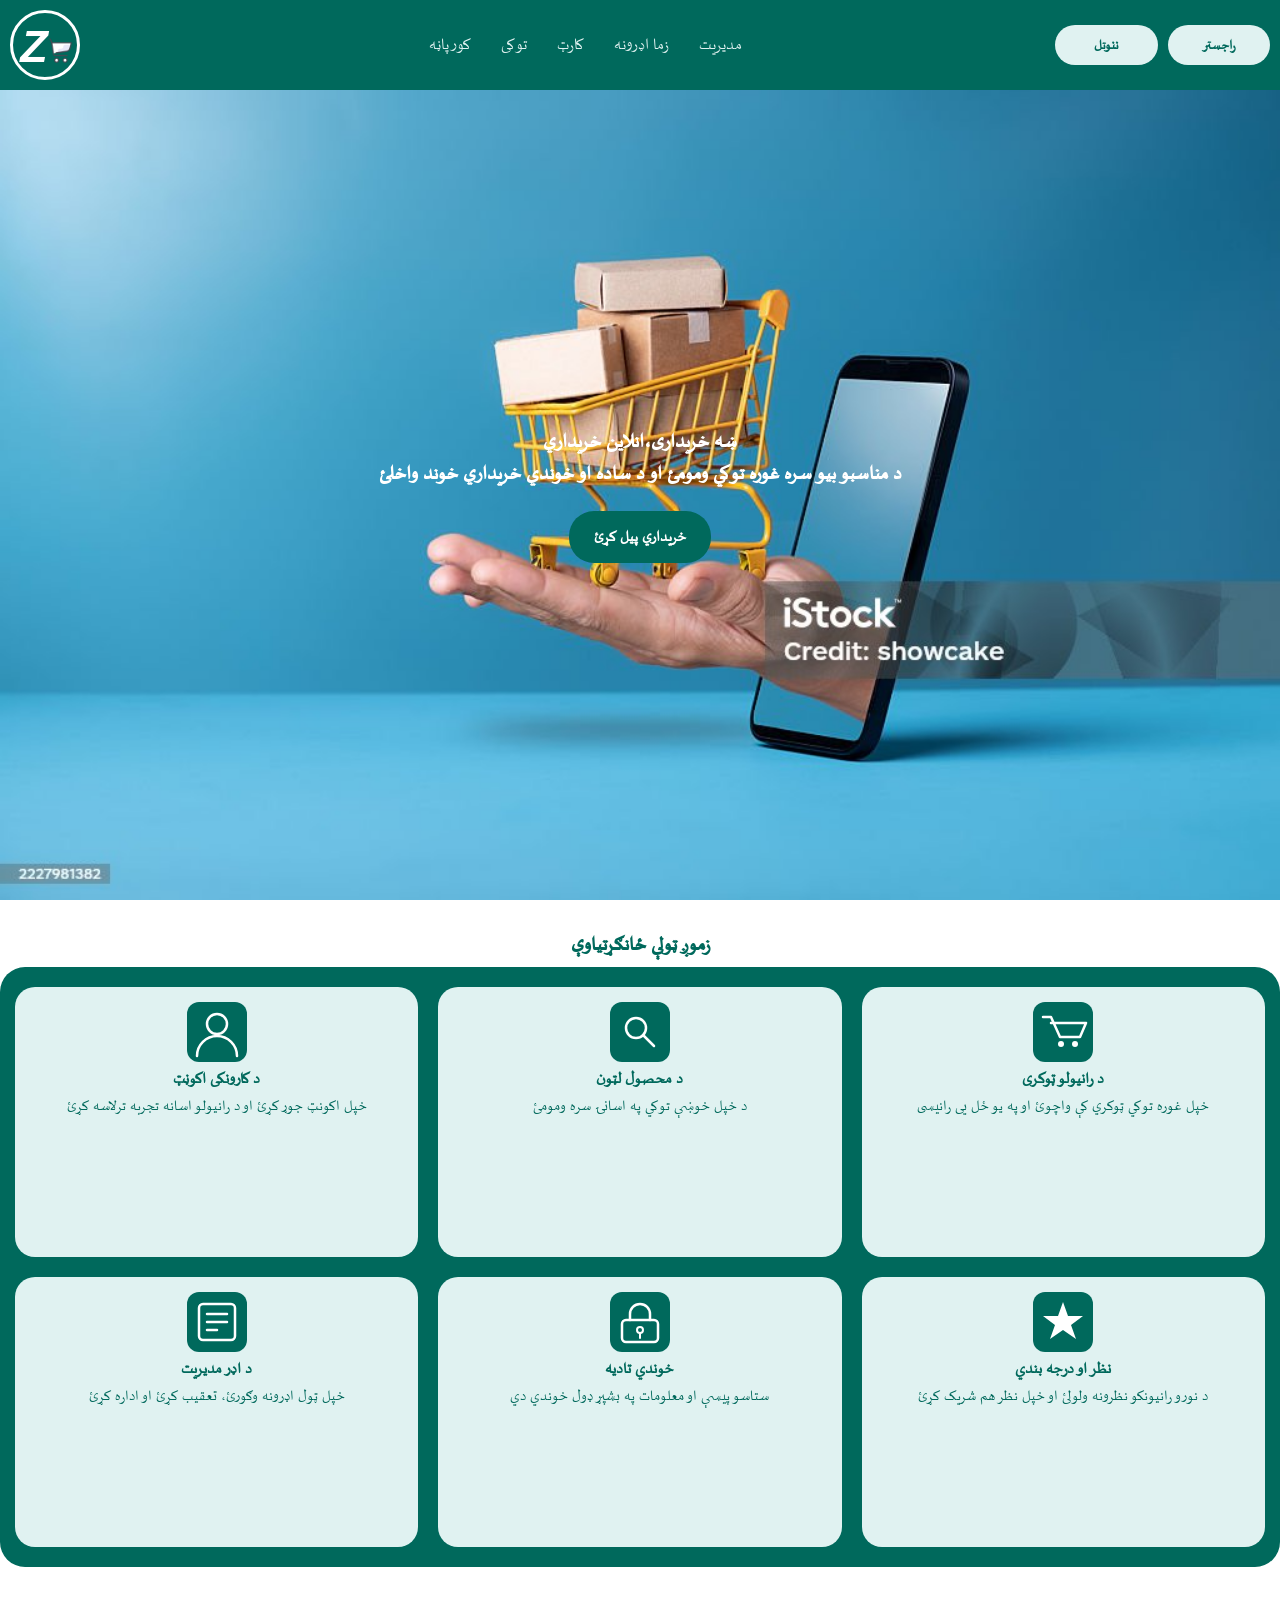
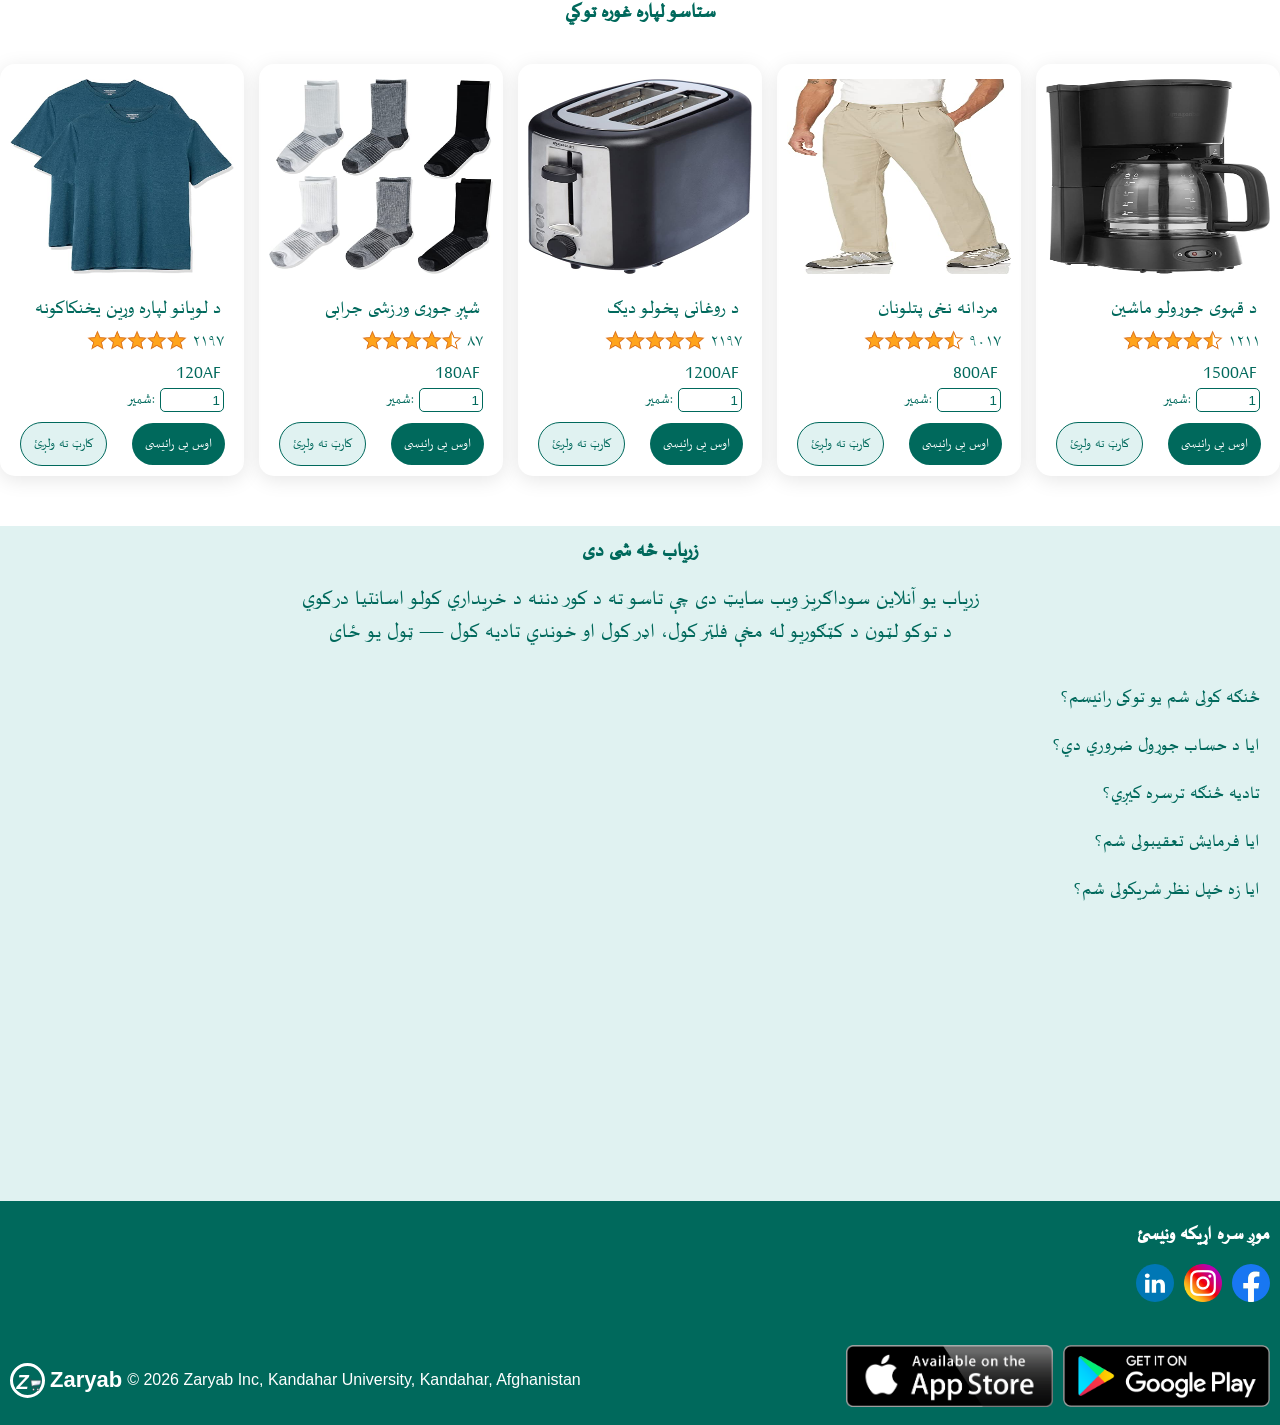
<file: index.html>
<!DOCTYPE html>
<html lang="en">
<head>
    <meta charset="UTF-8">
    <meta name="viewport" content="width=device-width, initial-scale=1.0">
    <title>Zaryab</title>

    <link rel="stylesheet" href="style.css">
    <link rel="stylesheet" href="responsiveness.css">
    
    
</head>
<body>

    <header>
        <nav class="nav-div">

            <div id="logo-div">
              <a href="#" id="logo-id">Z<img src="images/13825522.png" id="logo-image"></a>
            </div>  
            
            <div class="menu-icon">

                <span></span>
                <span></span>
                <span></span>

            </div>

            <ul class="pages-div">


                <li><a href="index.html" class="pages-class">کور پاڼه</a></li>
                <li><a href="products.html" class="pages-class">توکی</a></li>
                <li><a href="cart.html" class="pages-class">کارټ</a></li>
                <li><a href="Orders.html" class="pages-class">زما اډرونه</a></li>
                <li><a href="Admin.html" class="pages-class">مدیریت</a></li>

            </ul>

            <div id="log-sign-id">

                <a class="log-sgin-div" href="login.html" >ننوتل</a>
                <a class="log-sgin-div" href="register.html">راجستر</a>

            </div>
        </nav>
    </header>


    <section id="hero-section-1">


    
       <div class="hero-content">
          <h1>ښه خریداری،انلاین خریداري</h1>
          <h2>د مناسبو بیو سره غوره توکي ومومئ او د ساده او خوندي خریداري خوند واخلئ</h2>
          <a href="products.html" class="hero-button">خریداري پیل کړئ</a>
       </div>

    </section>


    <section id="features-section">
         
        
        <h2>زموږ ټولې ځانګړتیاوې</h2>

        <div class="features-div">       

        </div>
      
    </section>


    <section id="hero-section-2">

        <h2 class="product-header">ستاسو لپاره غوره توکي</h2>

        <div class="reocmmend-products">


        </div>

    </section>


  <section class="faq-questions">

    <div class="faq-container">
    
      <div class="faq-header">
        <h1>زریاب څه شی دی</h1>
        <p>زریاب یو آنلاین سوداګریز ویب سایټ دی چې تاسو ته د کور دننه د خریداري کولو اسانتیا درکوي <br>د توکو لټون د کټګوریو له مخې فلټر کول، اډر کول او خوندي تادیه کول — ټول یو ځای</p>
      </div>
  </div>
</section>
  
        
    <footer id="footer">

        <div><p id="footer-paragraph">موږ سره اړیکه ونیسئ</p></div>

        <div class="footer-social-media-links">
            <a href="#" class="social-media-links" >
                <svg style="width: 38px; " xmlns="http://www.w3.org/2000/svg" fill="none" height="48" viewBox="0 0 48 48" width="48"><path d="m48 24c0-13.2562-10.7438-24-24-24s-24 10.7438-24 24c0 11.9813 8.775 21.9094 20.25 23.7094v-16.7719h-6.0938v-6.9375h6.0938v-5.2875c0-6.0141 3.5813-9.3375 9.0656-9.3375 2.625 0 5.3719.46875 5.3719.46875v5.90625h-3.0281c-2.9813 0-3.9094 1.8516-3.9094 3.75v4.5h6.6562l-1.064 6.9375h-5.5922v16.7719c11.475-1.8 20.25-11.7281 20.25-23.7094z" fill="#1877f2"/>
                <path d="m33.3422 30.9375 1.064-6.9375h-6.6562v-4.5c0-1.8984.9281-3.75 3.9094-3.75h3.0281v-5.90625s-2.7469-.46875-5.3719-.46875c-5.4843 0-9.0656 3.3234-9.0656 9.3375v5.2875h-6.0938v6.9375h6.0938v16.7719c1.2234.1922 2.475.2906 3.75.2906s2.5266-.0984 3.75-.2906v-16.7719z" fill="#fff"/></svg>
            </a>
            <a href="#" class="social-media-links" style="margin-top: -5px;">
                <img src="images/social_inst.png" id="instagram-image">
            </a>
            <a href="#" class="social-media-links" id="linkedin-link">
                 <svg style="width: 38px; margin-left: -43px;" xmlns="http://www.w3.org/2000/svg" fill="none" height="48" viewBox="0 0 48 48" width="48"><path d="m0 24c0-13.2548 10.7452-24 24-24s24 10.7452 24 24-10.7452 24-24 24-24-10.7452-24-24z" fill="#0077b5"/>
                <path clip-rule="evenodd" d="m17.3188 14.8227c0 1.5691-1.1811 2.8246-3.0776 2.8246h-.0348c-1.8259 0-3.0064-1.2555-3.0064-2.8246 0-1.6023 1.2164-2.8227 3.077-2.8227 1.8607 0 3.0065 1.2204 3.0418 2.8227zm-.3583 5.0551v16.3418h-5.4389v-16.3418zm19.6147 16.3418.0002-9.3699c0-5.0194-2.6832-7.3556-6.2623-7.3556-2.8877 0-4.1806 1.5861-4.9024 2.6988v-2.3146h-5.4396c.0717 1.5334 0 16.3417 0 16.3417h5.4396v-9.1266c0-.4884.0353-.9756.1791-1.3253.3931-.9757 1.2881-1.9859 2.7907-1.9859 1.9689 0 2.756 1.4985 2.756 3.6945v8.7429z" fill="#fff" fill-rule="evenodd"/></svg>
            </a>

            
                   
        </div>

        <div class="address-store-div">

         <div class="Address-div">
            <div id="footer-logo-div" style="  border: white 3px solid ;">
              <a href="#" id="footer-logo-id">Z<img src="images/13825522.png" id="footer-logo-image"></a>
              
            </div>
                <a href="#" id="link-address">Zaryab</a>
                
              <p id="link-address-paragraph">© 2026 Zaryab Inc, Kandahar University, Kandahar, Afghanistan</p>

         </div>
        

        <div class="footer-link-store-div">
            <a href="#"><img src="images/appstore.webp" class="footer-store-link"></a>
            <a href="#"><img src="images/googleplay.webp" class="footer-store-link"></a>
        </div>

        </div>


    </footer>
    
      <script src="index.js" defer></script>
      <script src="script.js"></script>
      
</body>
</html>
</file>
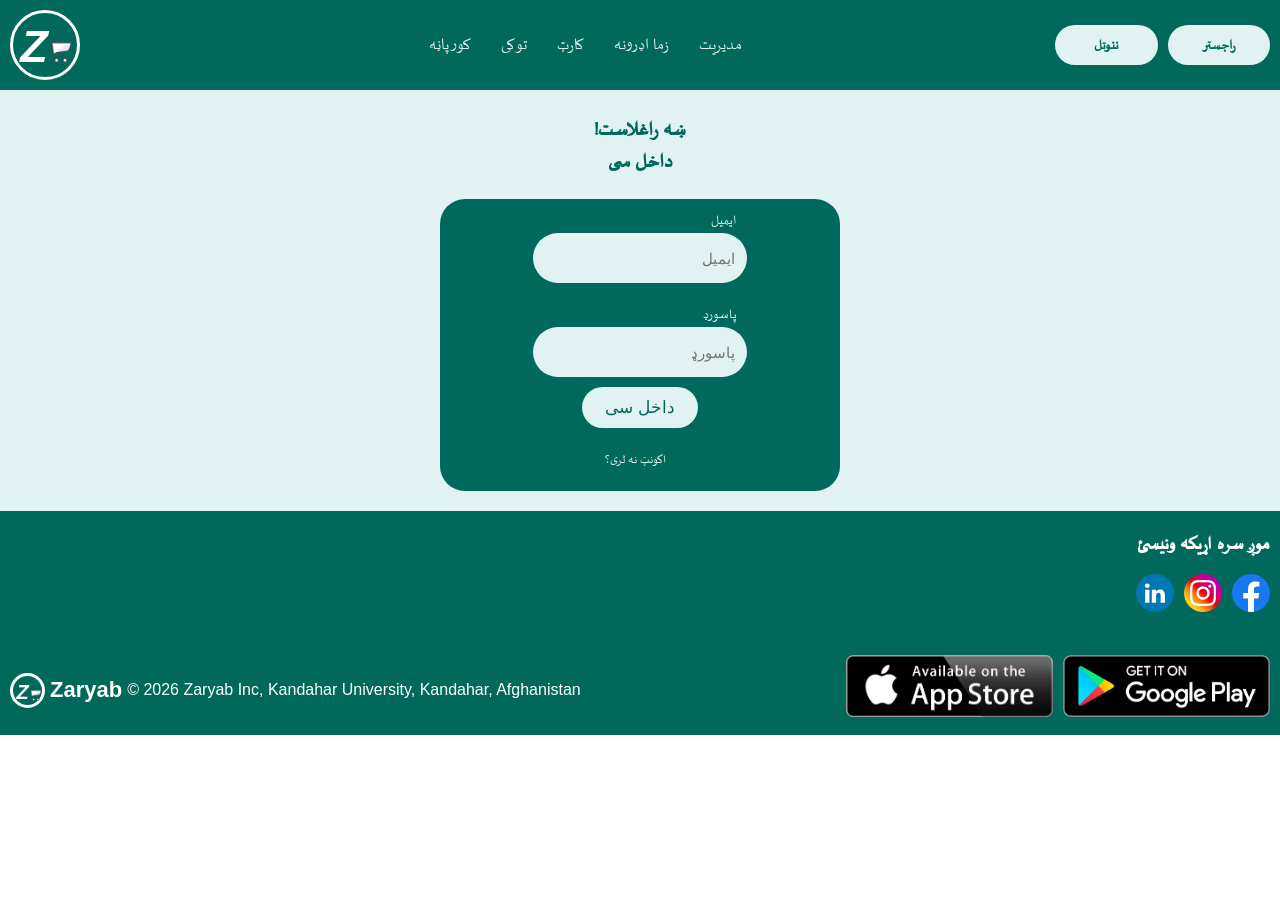
<file: login.html>
<!DOCTYPE html>
<html lang="en">
<head>
    <meta charset="UTF-8">
    <meta name="viewport" content="width=device-width, initial-scale=1.0">
    <title>Login</title>

    <link rel="stylesheet" href="style.css">
    <link rel="stylesheet" href="responsiveness.css">
    <link rel="stylesheet" href="login.css">
</head>
<body>
    
      <header>
        <nav class="nav-div">

            <div id="logo-div">
              <a href="#" id="logo-id">Z<img src="images/13825522.png" id="logo-image"></a>
            </div>  
            
            <div class="menu-icon">

                <span></span>
                <span></span>
                <span></span>

            </div>

            <ul class="pages-div">


                <li><a href="index.html" class="pages-class">کور پاڼه</a></li>
                <li><a href="products.html" class="pages-class">توکی</a></li>
                <li><a href="cart.html" class="pages-class">کارټ</a></li>
                <li><a href="Orders.html" class="pages-class">زما اډرونه</a></li>
                <li><a href="Admin.html" class="pages-class">مدیریت</a></li>

            </ul>

            <div id="log-sign-id">

                <a class="log-sgin-div" href="login.html" >ننوتل</a>
                <a class="log-sgin-div" href="register.html">راجستر</a>

            </div>
        </nav>
    </header>



    <section class="login-section">

          <div class="login-div">
                
            <div>
                <h1>!ښه راغلاست</h1>  
                <h2>داخل سی</h2>
            </div>

            <form class="login-form">

                <div class="form-div">
                    <lable class="email-lable">ایمیل</lable><br>
                    <input class="email-input" type="email" placeholder="ایمیل">
                </div>
                
                <div>
                    <lable class="password-lable">پاسورډ</lable><br>
                    <input class="password-input" type="password" placeholder="پاسورډ">
                </div>

                <button class="login-button">داخل سی</button><br>
                <a id="link-to-register" href="register.html"> اکونټ نه لری؟</a>
               

                </div>
            </form>
          </div>

    </section>

     <footer id="footer">

        <div><p id="footer-paragraph">موږ سره اړیکه ونیسئ</p></div>

        <div class="footer-social-media-links">
            <a href="#" class="social-media-links" >
                <svg style="width: 38px; " xmlns="http://www.w3.org/2000/svg" fill="none" height="48" viewBox="0 0 48 48" width="48"><path d="m48 24c0-13.2562-10.7438-24-24-24s-24 10.7438-24 24c0 11.9813 8.775 21.9094 20.25 23.7094v-16.7719h-6.0938v-6.9375h6.0938v-5.2875c0-6.0141 3.5813-9.3375 9.0656-9.3375 2.625 0 5.3719.46875 5.3719.46875v5.90625h-3.0281c-2.9813 0-3.9094 1.8516-3.9094 3.75v4.5h6.6562l-1.064 6.9375h-5.5922v16.7719c11.475-1.8 20.25-11.7281 20.25-23.7094z" fill="#1877f2"/>
                <path d="m33.3422 30.9375 1.064-6.9375h-6.6562v-4.5c0-1.8984.9281-3.75 3.9094-3.75h3.0281v-5.90625s-2.7469-.46875-5.3719-.46875c-5.4843 0-9.0656 3.3234-9.0656 9.3375v5.2875h-6.0938v6.9375h6.0938v16.7719c1.2234.1922 2.475.2906 3.75.2906s2.5266-.0984 3.75-.2906v-16.7719z" fill="#fff"/></svg>
            </a>
            <a href="#" class="social-media-links" style="margin-top: -5px;">
                <img src="images/social_inst.png" id="instagram-image">
            </a>
            <a href="#" class="social-media-links" id="linkedin-link">
                 <svg style="width: 38px; margin-left: -43px;" xmlns="http://www.w3.org/2000/svg" fill="none" height="48" viewBox="0 0 48 48" width="48"><path d="m0 24c0-13.2548 10.7452-24 24-24s24 10.7452 24 24-10.7452 24-24 24-24-10.7452-24-24z" fill="#0077b5"/>
                <path clip-rule="evenodd" d="m17.3188 14.8227c0 1.5691-1.1811 2.8246-3.0776 2.8246h-.0348c-1.8259 0-3.0064-1.2555-3.0064-2.8246 0-1.6023 1.2164-2.8227 3.077-2.8227 1.8607 0 3.0065 1.2204 3.0418 2.8227zm-.3583 5.0551v16.3418h-5.4389v-16.3418zm19.6147 16.3418.0002-9.3699c0-5.0194-2.6832-7.3556-6.2623-7.3556-2.8877 0-4.1806 1.5861-4.9024 2.6988v-2.3146h-5.4396c.0717 1.5334 0 16.3417 0 16.3417h5.4396v-9.1266c0-.4884.0353-.9756.1791-1.3253.3931-.9757 1.2881-1.9859 2.7907-1.9859 1.9689 0 2.756 1.4985 2.756 3.6945v8.7429z" fill="#fff" fill-rule="evenodd"/></svg>
            </a>

            
                   
        </div>

        <div class="address-store-div">

         <div class="Address-div">
            <div id="footer-logo-div" style="  border: white 3px solid ;">
              <a href="#" id="footer-logo-id">Z<img src="images/13825522.png" id="footer-logo-image"></a>
              
            </div>
                <a href="#" id="link-address">Zaryab</a>
                
              <p id="link-address-paragraph">© 2026 Zaryab Inc, Kandahar University, Kandahar, Afghanistan</p>

         </div>
        

        <div class="footer-link-store-div">
            <a href="#"><img src="images/appstore.webp" class="footer-store-link"></a>
            <a href="#"><img src="images/googleplay.webp" class="footer-store-link"></a>
        </div>

        </div>


    </footer>



    <script src="login.js"></script>
</body>
</html>
</file>
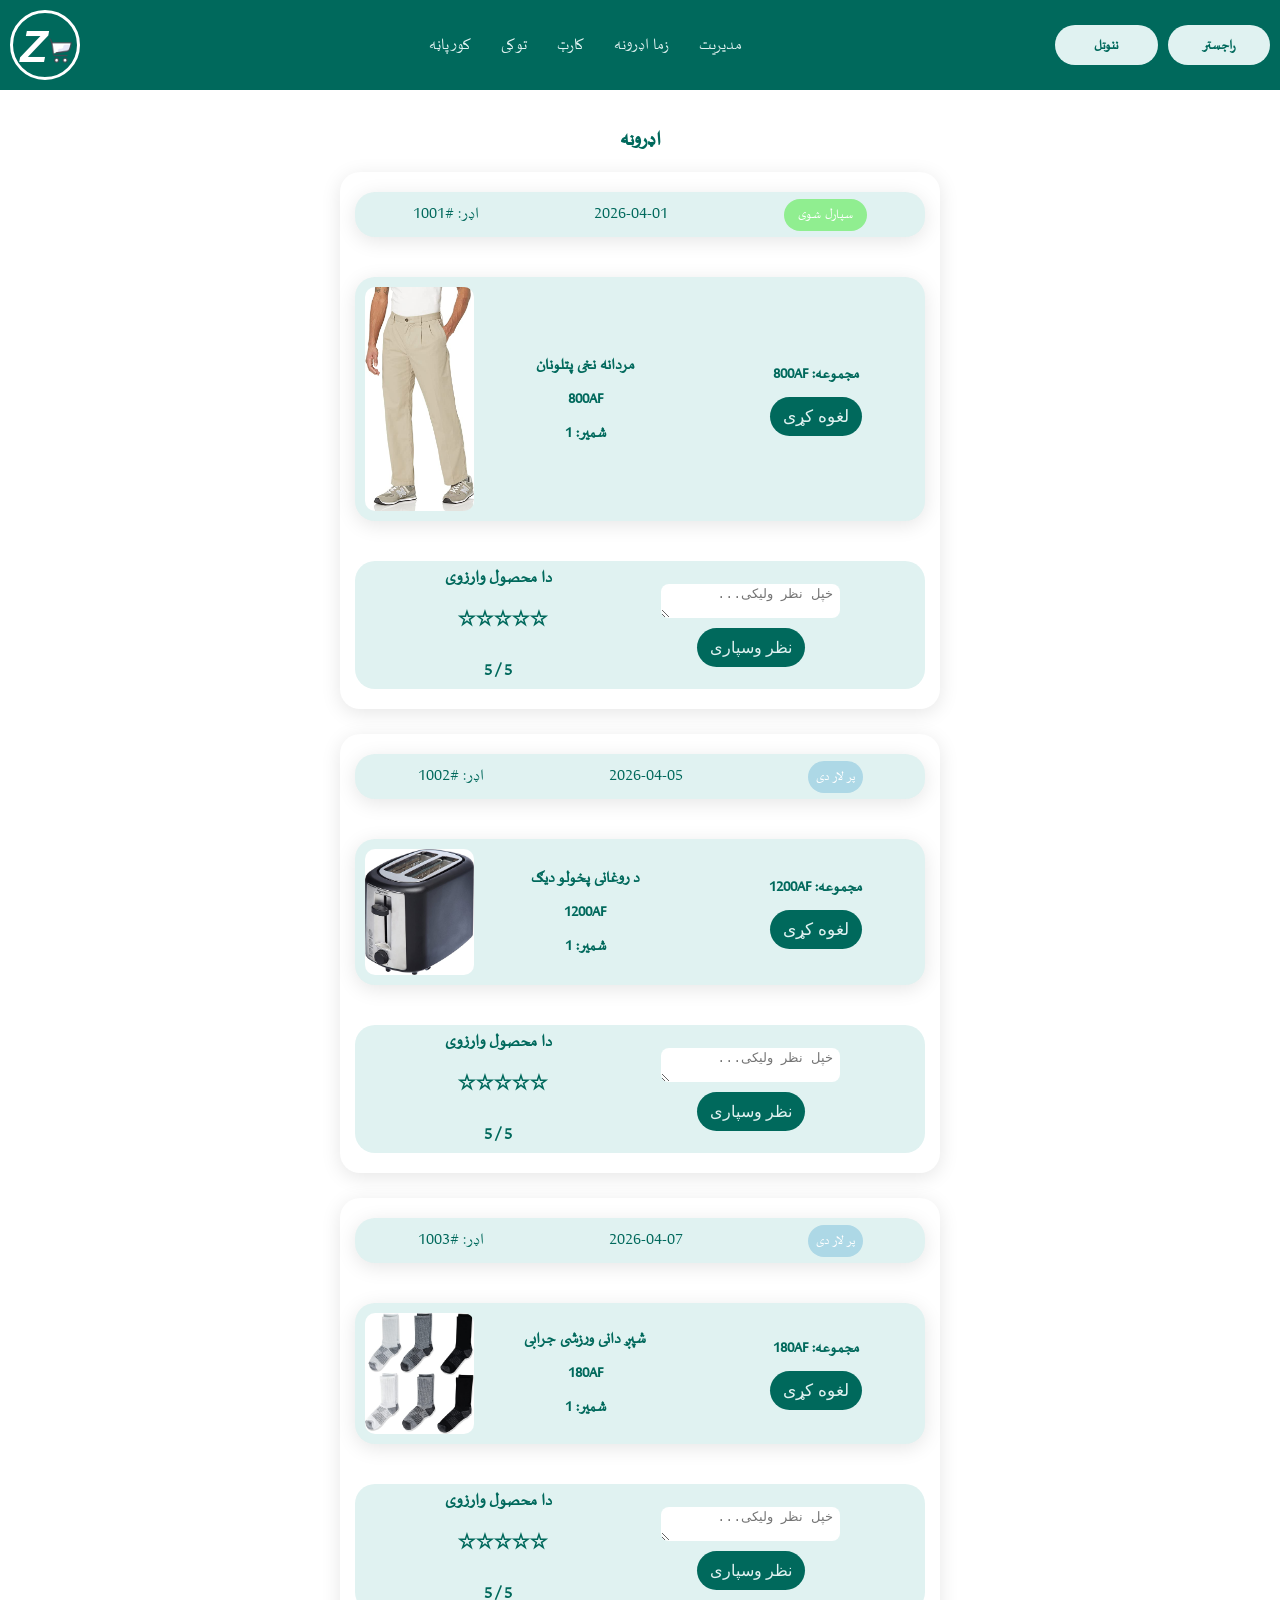
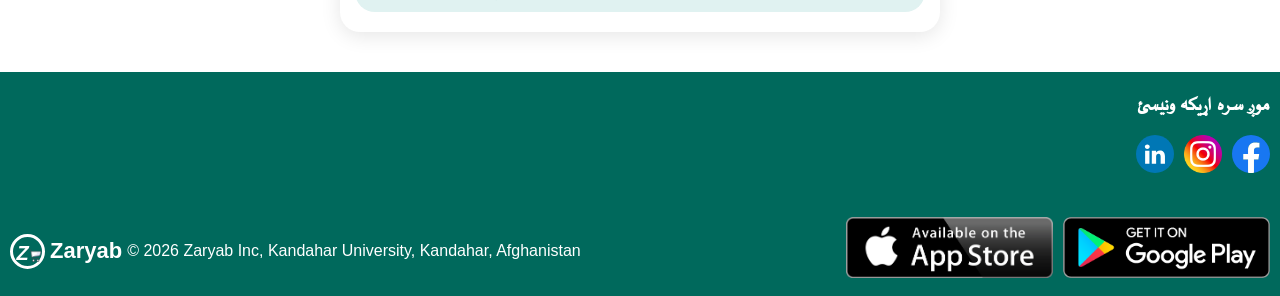
<file: Orders.html>
<!DOCTYPE html>
<html lang="en">
<head>
    <meta charset="UTF-8">
    <meta name="viewport" content="width=device-width, initial-scale=1.0">
    <title>Document</title>

    <link rel="stylesheet" href="style.css">
    <link rel="stylesheet" href="responsiveness.css">
    <link rel="stylesheet" href="orders.css">
</head>
<body>

    <header>
        <nav class="nav-div">

            <div id="logo-div">
              <a href="#" id="logo-id">Z<img src="images/13825522.png" id="logo-image"></a>
            </div>  
            
            <div class="menu-icon">

                <span></span>
                <span></span>
                <span></span>

            </div>

            <ul class="pages-div">


                <li><a href="index.html" class="pages-class">کور پاڼه</a></li>
                <li><a href="products.html" class="pages-class">توکی</a></li>
                <li><a href="cart.html" class="pages-class">کارټ</a></li>
                <li><a href="Orders.html" class="pages-class">زما اډرونه</a></li>
                <li><a href="Admin.html" class="pages-class">مدیریت</a></li>

            </ul>

            <div id="log-sign-id">

                <a class="log-sgin-div" href="login.html" >ننوتل</a>
                <a class="log-sgin-div" href="register.html">راجستر</a>

            </div>
        </nav>
    </header>



    <section class="orders-section">

    <h1 class="orders-title">اډرونه </h1>

    <div class="orders-parent-div">

        <div class="order-div">

            <div class="order-header">

                 <p class="order-number">اډر: #1001</p>
                <p class="order-date">2026-04-01</p>

                <span class="order-status" id="status-delivered">سپارل شوی</span>

            </div>

            <div class="order-body">

                <img class="order-image" src="images/products/men-chino-pants-beige.jpg">

                <div class="order-details">
                    <h3>مردانه نخی پتلونان</h3>
                    <p>800AF</p>
                    <p>شمیر: 1</p>
                </div>

                
                <div class="order-action">

                    <p class="order-total">مجموعه: 800AF</p>

                    <button class="cancel-button">لغوه کړی</button>

                </div>

            </div>


            <div class="order-review">

                <div class="stars-div">
                    <p class="review-prompt">دا محصول وارزوی</p>
    
                     <div class="star-rating">
                       <span class="star">☆</span>
                       <span class="star">☆</span>
                       <span class="star">☆</span>
                       <span class="star">☆</span>
                        <span class="star">☆</span>
                      </div>

                    </p>  

                     <p class="rating-number">5 / 5</p>
                </div>     
                     
                <div class="review-div">
                      <textarea class="review-textarea" placeholder="خپل نظر ولیکی..."></textarea>
                      <button class="review-submit">نظر وسپاری</button>
                </div>

                </div>


        </div>



    </div>

    
    <div class="orders-parent-div">

        <div class="order-div">

            <div class="order-header">

                 <p class="order-number">اډر: #1002</p>
                <p class="order-date">2026-04-05</p>

                <span class="order-status" id="on-the-way">پر لار دی</span>

            </div>

            <div class="order-body">

                <img class="order-image" src="images/products/black-2-slot-toaster.jpg">

                <div class="order-details">
                    <h3>د روغانی پخولو دیګ</h3>
                    <p>1200AF</p>
                    <p>شمیر: 1</p>
                </div>

                
                <div class="order-action">

                    <p class="order-total">مجموعه: 1200AF</p>

                    <button class="cancel-button">لغوه کړی</button>

                </div>

            </div>


            <div class="order-review">

                <div class="stars-div">
                    <p class="review-prompt">دا محصول وارزوی</p>
    
                     <div class="star-rating">
                       <span class="star">☆</span>
                       <span class="star">☆</span>
                       <span class="star">☆</span>
                       <span class="star">☆</span>
                        <span class="star">☆</span>
                      </div>

                    </p>  

                     <p class="rating-number">5 / 5</p>
                </div>     
                     
                <div class="review-div">
                      <textarea class="review-textarea" placeholder="خپل نظر ولیکی..."></textarea>
                      <button class="review-submit">نظر وسپاری</button>
                </div>

                </div>


        </div>



    </div>


    
    <div class="orders-parent-div">

        <div class="order-div">

            <div class="order-header">

                 <p class="order-number">اډر: #1003</p>
                <p class="order-date">2026-04-07</p>

                <span class="order-status" id="on-the-way">پر لار دی</span>

            </div>

            <div class="order-body">

                <img class="order-image" src="images/products/athletic-cotton-socks-6-pairs.jpg">

                <div class="order-details">
                    <h3>شپږ دانی ورزشی جرابی</h3>
                    <p>180AF</p>
                    <p>شمیر: 1</p>
                </div>

                
                <div class="order-action">

                    <p class="order-total">مجموعه: 180AF</p>

                    <button class="cancel-button">لغوه کړی</button>

                </div>

            </div>


            <div class="order-review">

                <div class="stars-div">
                    <p class="review-prompt">دا محصول وارزوی</p>
    
                     <div class="star-rating">
                       <span class="star">☆</span>
                       <span class="star">☆</span>
                       <span class="star">☆</span>
                       <span class="star">☆</span>
                        <span class="star">☆</span>
                      </div>

                    </p>  

                     <p class="rating-number">5 / 5</p>
                </div>     
                     
                <div class="review-div">
                      <textarea class="review-textarea" placeholder="خپل نظر ولیکی..."></textarea>
                      <button class="review-submit">نظر وسپاری</button>
                </div>

                </div>


        </div>



    </div>

</section>


    
    <footer id="footer">

        <div><p id="footer-paragraph">موږ سره اړیکه ونیسئ</p></div>

        <div class="footer-social-media-links">
            <a href="#" class="social-media-links" >
                <svg style="width: 38px; " xmlns="http://www.w3.org/2000/svg" fill="none" height="48" viewBox="0 0 48 48" width="48"><path d="m48 24c0-13.2562-10.7438-24-24-24s-24 10.7438-24 24c0 11.9813 8.775 21.9094 20.25 23.7094v-16.7719h-6.0938v-6.9375h6.0938v-5.2875c0-6.0141 3.5813-9.3375 9.0656-9.3375 2.625 0 5.3719.46875 5.3719.46875v5.90625h-3.0281c-2.9813 0-3.9094 1.8516-3.9094 3.75v4.5h6.6562l-1.064 6.9375h-5.5922v16.7719c11.475-1.8 20.25-11.7281 20.25-23.7094z" fill="#1877f2"/>
                <path d="m33.3422 30.9375 1.064-6.9375h-6.6562v-4.5c0-1.8984.9281-3.75 3.9094-3.75h3.0281v-5.90625s-2.7469-.46875-5.3719-.46875c-5.4843 0-9.0656 3.3234-9.0656 9.3375v5.2875h-6.0938v6.9375h6.0938v16.7719c1.2234.1922 2.475.2906 3.75.2906s2.5266-.0984 3.75-.2906v-16.7719z" fill="#fff"/></svg>
            </a>
            <a href="#" class="social-media-links" style="margin-top: -5px;">
                <img src="images/social_inst.png" id="instagram-image">
            </a>
            <a href="#" class="social-media-links" id="linkedin-link">
                 <svg style="width: 38px; margin-left: -43px;" xmlns="http://www.w3.org/2000/svg" fill="none" height="48" viewBox="0 0 48 48" width="48"><path d="m0 24c0-13.2548 10.7452-24 24-24s24 10.7452 24 24-10.7452 24-24 24-24-10.7452-24-24z" fill="#0077b5"/>
                <path clip-rule="evenodd" d="m17.3188 14.8227c0 1.5691-1.1811 2.8246-3.0776 2.8246h-.0348c-1.8259 0-3.0064-1.2555-3.0064-2.8246 0-1.6023 1.2164-2.8227 3.077-2.8227 1.8607 0 3.0065 1.2204 3.0418 2.8227zm-.3583 5.0551v16.3418h-5.4389v-16.3418zm19.6147 16.3418.0002-9.3699c0-5.0194-2.6832-7.3556-6.2623-7.3556-2.8877 0-4.1806 1.5861-4.9024 2.6988v-2.3146h-5.4396c.0717 1.5334 0 16.3417 0 16.3417h5.4396v-9.1266c0-.4884.0353-.9756.1791-1.3253.3931-.9757 1.2881-1.9859 2.7907-1.9859 1.9689 0 2.756 1.4985 2.756 3.6945v8.7429z" fill="#fff" fill-rule="evenodd"/></svg>
            </a>

            
                   
        </div>

        <div class="address-store-div">

         <div class="Address-div">
            <div id="footer-logo-div" style="  border: white 3px solid ;">
              <a href="#" id="footer-logo-id">Z<img src="images/13825522.png" id="footer-logo-image"></a>
              
            </div>
                <a href="#" id="link-address">Zaryab</a>
                
              <p id="link-address-paragraph">© 2026 Zaryab Inc, Kandahar University, Kandahar, Afghanistan</p>

         </div>
        

        <div class="footer-link-store-div">
            <a href="#"><img src="images/appstore.webp" class="footer-store-link"></a>
            <a href="#"><img src="images/googleplay.webp" class="footer-store-link"></a>
        </div>

        </div>


    </footer>
<script src="script.js"></script>
</body>
</html>
</file>
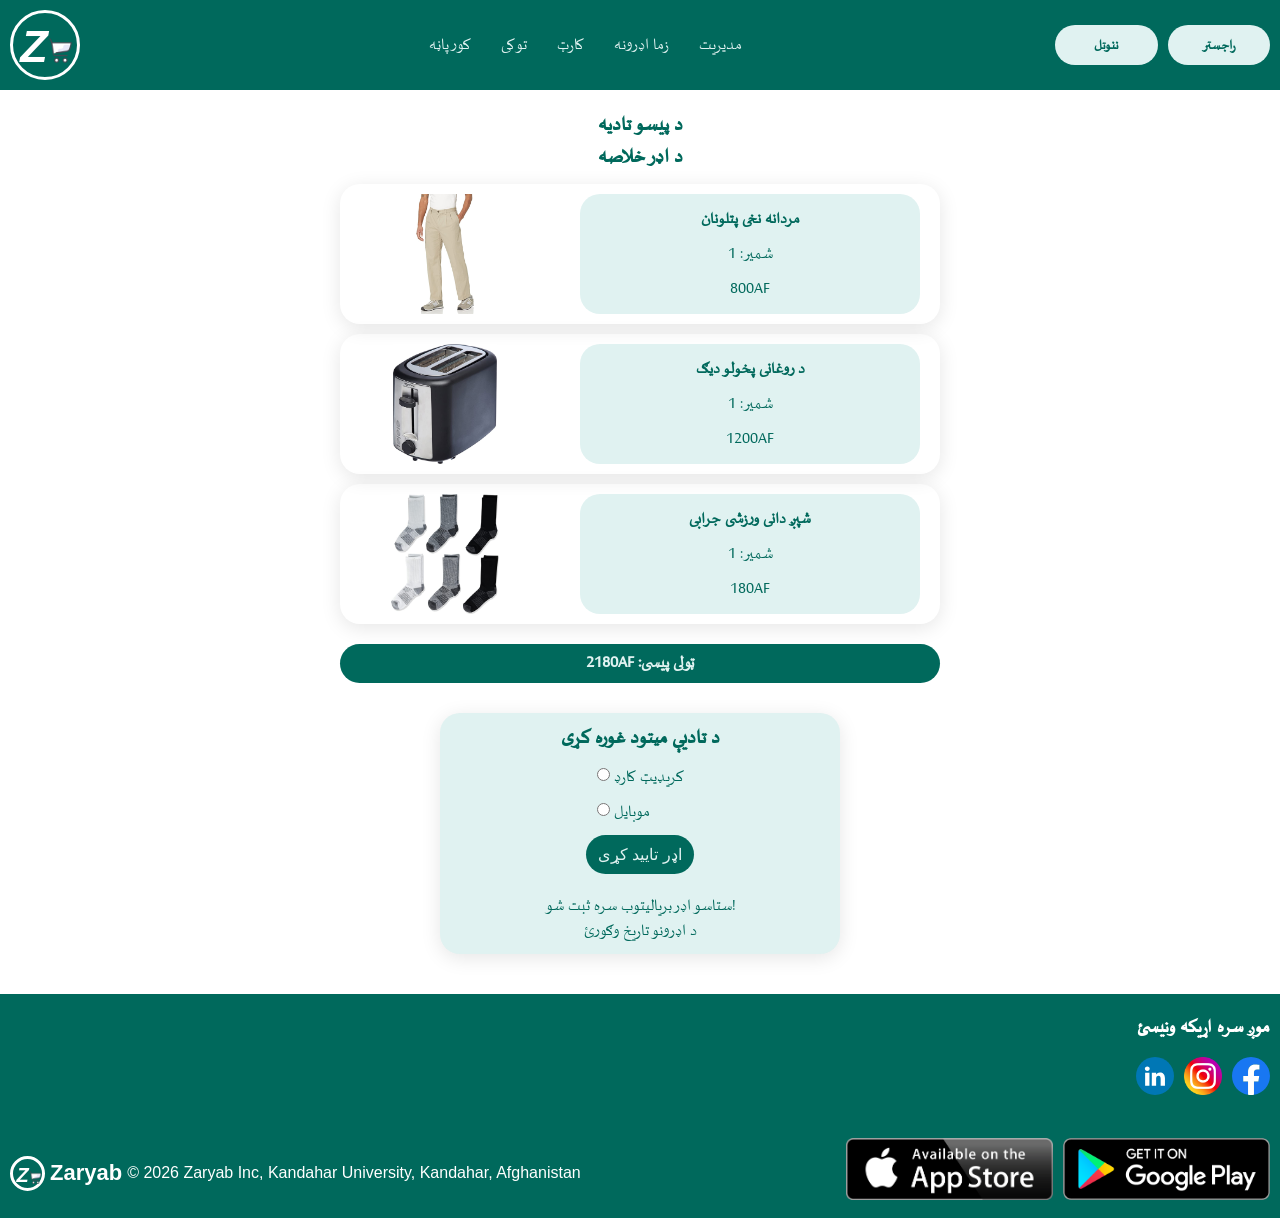
<file: payment.html>
<!DOCTYPE html>
<html lang="en">
<head>
    <meta charset="UTF-8">
    <meta name="viewport" content="width=device-width, initial-scale=1.0">
    <title>Payment</title>

    <link rel="stylesheet" href="style.css">
    <link rel="stylesheet" href="responsiveness.css">
    <link rel="stylesheet" href="payment.css">
</head>
<body>

    <header>
        <nav class="nav-div">

            <div id="logo-div">
              <a href="#" id="logo-id">Z<img src="images/13825522.png" id="logo-image"></a>
            </div>  
            
            <div class="menu-icon">

                <span></span>
                <span></span>
                <span></span>

            </div>

            <ul class="pages-div">


                <li><a href="index.html" class="pages-class">کور پاڼه</a></li>
                <li><a href="products.html" class="pages-class">توکی</a></li>
                <li><a href="cart.html" class="pages-class">کارټ</a></li>
                <li><a href="Orders.html" class="pages-class">زما اډرونه</a></li>
                <li><a href="Admin.html" class="pages-class">مدیریت</a></li>

            </ul>

            <div id="log-sign-id">

                <a class="log-sgin-div" href="login.html" >ننوتل</a>
                <a class="log-sgin-div" href="register.html">راجستر</a>

            </div>
        </nav>
    </header>

    
    <section class="payment-section">

    <h1 class="payment-header">د پیسو تادیه</h1>

    <div class="payment-parent-div">

        
        <div class="order-summary">

            <h2 class="summary-title">د اډر خلاصه</h2>

            <div class="summary-item">
                <img class="summary-image" src="images/products/men-chino-pants-beige.jpg">
                <div class="summary-details">
                    <h3>مردانه نخی پتلونان</h3>
                    <p class="quantity-number">شمیر: 1</p>
                    <p >800AF</p>
                </div>
            </div>

            <div class="summary-item">
                <img class="summary-image" src="images/products/black-2-slot-toaster.jpg">
                <div class="summary-details">
                    <h3>د روغانی پخولو دیګ</h3>
                    <p>شمیر: 1</p>
                    <p>1200AF</p>
                </div>
            </div>

            <div class="summary-item">
                <img class="summary-image" src="images/products/athletic-cotton-socks-6-pairs.jpg">
                <div class="summary-details">
                    <h3>شپږ دانی ورزشی جرابی</h3>
                    <p>شمیر: 1</p>
                    <p>180AF</p>
                </div>
            </div>

            <div class="summary-total">
                <p>ټولی پیسی: 2180AF</p>
            </div>

        </div>


    
        <div class="payment-method">

            <h2 class="method-title">د تادیې میتود غوره کړی</h2>

            <div class="method-options">

                
                <label class="method-label">
                    <input type="radio" name="payment" value="card">
                    کریډیټ کارډ 
                </label>

                <label class="method-label">
                    <input type="radio" name="payment" value="mobile">
                    موبایل  
                </label>

            </div>

            <button class="confirm-button">اډر تایید کړی</button>

            <div class="confirmation-message">
                <p>!ستاسو اډر بریالیتوب سره ثبت شو</p>
                <a class="link-to-orders" href="orders.html">د اډرونو تاریخ وګورئ</a>
            </div>

        </div>

    </div>

</section>

 <footer id="footer">

        <div><p id="footer-paragraph">موږ سره اړیکه ونیسئ</p></div>

        <div class="footer-social-media-links">
            <a href="#" class="social-media-links" >
                <svg style="width: 38px; " xmlns="http://www.w3.org/2000/svg" fill="none" height="48" viewBox="0 0 48 48" width="48"><path d="m48 24c0-13.2562-10.7438-24-24-24s-24 10.7438-24 24c0 11.9813 8.775 21.9094 20.25 23.7094v-16.7719h-6.0938v-6.9375h6.0938v-5.2875c0-6.0141 3.5813-9.3375 9.0656-9.3375 2.625 0 5.3719.46875 5.3719.46875v5.90625h-3.0281c-2.9813 0-3.9094 1.8516-3.9094 3.75v4.5h6.6562l-1.064 6.9375h-5.5922v16.7719c11.475-1.8 20.25-11.7281 20.25-23.7094z" fill="#1877f2"/>
                <path d="m33.3422 30.9375 1.064-6.9375h-6.6562v-4.5c0-1.8984.9281-3.75 3.9094-3.75h3.0281v-5.90625s-2.7469-.46875-5.3719-.46875c-5.4843 0-9.0656 3.3234-9.0656 9.3375v5.2875h-6.0938v6.9375h6.0938v16.7719c1.2234.1922 2.475.2906 3.75.2906s2.5266-.0984 3.75-.2906v-16.7719z" fill="#fff"/></svg>
            </a>
            <a href="#" class="social-media-links" style="margin-top: -5px;">
                <img src="images/social_inst.png" id="instagram-image">
            </a>
            <a href="#" class="social-media-links" id="linkedin-link">
                 <svg style="width: 38px; margin-left: -43px;" xmlns="http://www.w3.org/2000/svg" fill="none" height="48" viewBox="0 0 48 48" width="48"><path d="m0 24c0-13.2548 10.7452-24 24-24s24 10.7452 24 24-10.7452 24-24 24-24-10.7452-24-24z" fill="#0077b5"/>
                <path clip-rule="evenodd" d="m17.3188 14.8227c0 1.5691-1.1811 2.8246-3.0776 2.8246h-.0348c-1.8259 0-3.0064-1.2555-3.0064-2.8246 0-1.6023 1.2164-2.8227 3.077-2.8227 1.8607 0 3.0065 1.2204 3.0418 2.8227zm-.3583 5.0551v16.3418h-5.4389v-16.3418zm19.6147 16.3418.0002-9.3699c0-5.0194-2.6832-7.3556-6.2623-7.3556-2.8877 0-4.1806 1.5861-4.9024 2.6988v-2.3146h-5.4396c.0717 1.5334 0 16.3417 0 16.3417h5.4396v-9.1266c0-.4884.0353-.9756.1791-1.3253.3931-.9757 1.2881-1.9859 2.7907-1.9859 1.9689 0 2.756 1.4985 2.756 3.6945v8.7429z" fill="#fff" fill-rule="evenodd"/></svg>
            </a>

            
                   
        </div>

        <div class="address-store-div">

         <div class="Address-div">
            <div id="footer-logo-div" style="  border: white 3px solid ;">
              <a href="#" id="footer-logo-id">Z<img src="images/13825522.png" id="footer-logo-image"></a>
              
            </div>
                <a href="#" id="link-address">Zaryab</a>
                
              <p id="link-address-paragraph">© 2026 Zaryab Inc, Kandahar University, Kandahar, Afghanistan</p>

         </div>
        

        <div class="footer-link-store-div">
            <a href="#"><img src="images/appstore.webp" class="footer-store-link"></a>
            <a href="#"><img src="images/googleplay.webp" class="footer-store-link"></a>
        </div>

        </div>


    </footer>


<script src="script.js"></script>
    
</body>
</html>
</file>
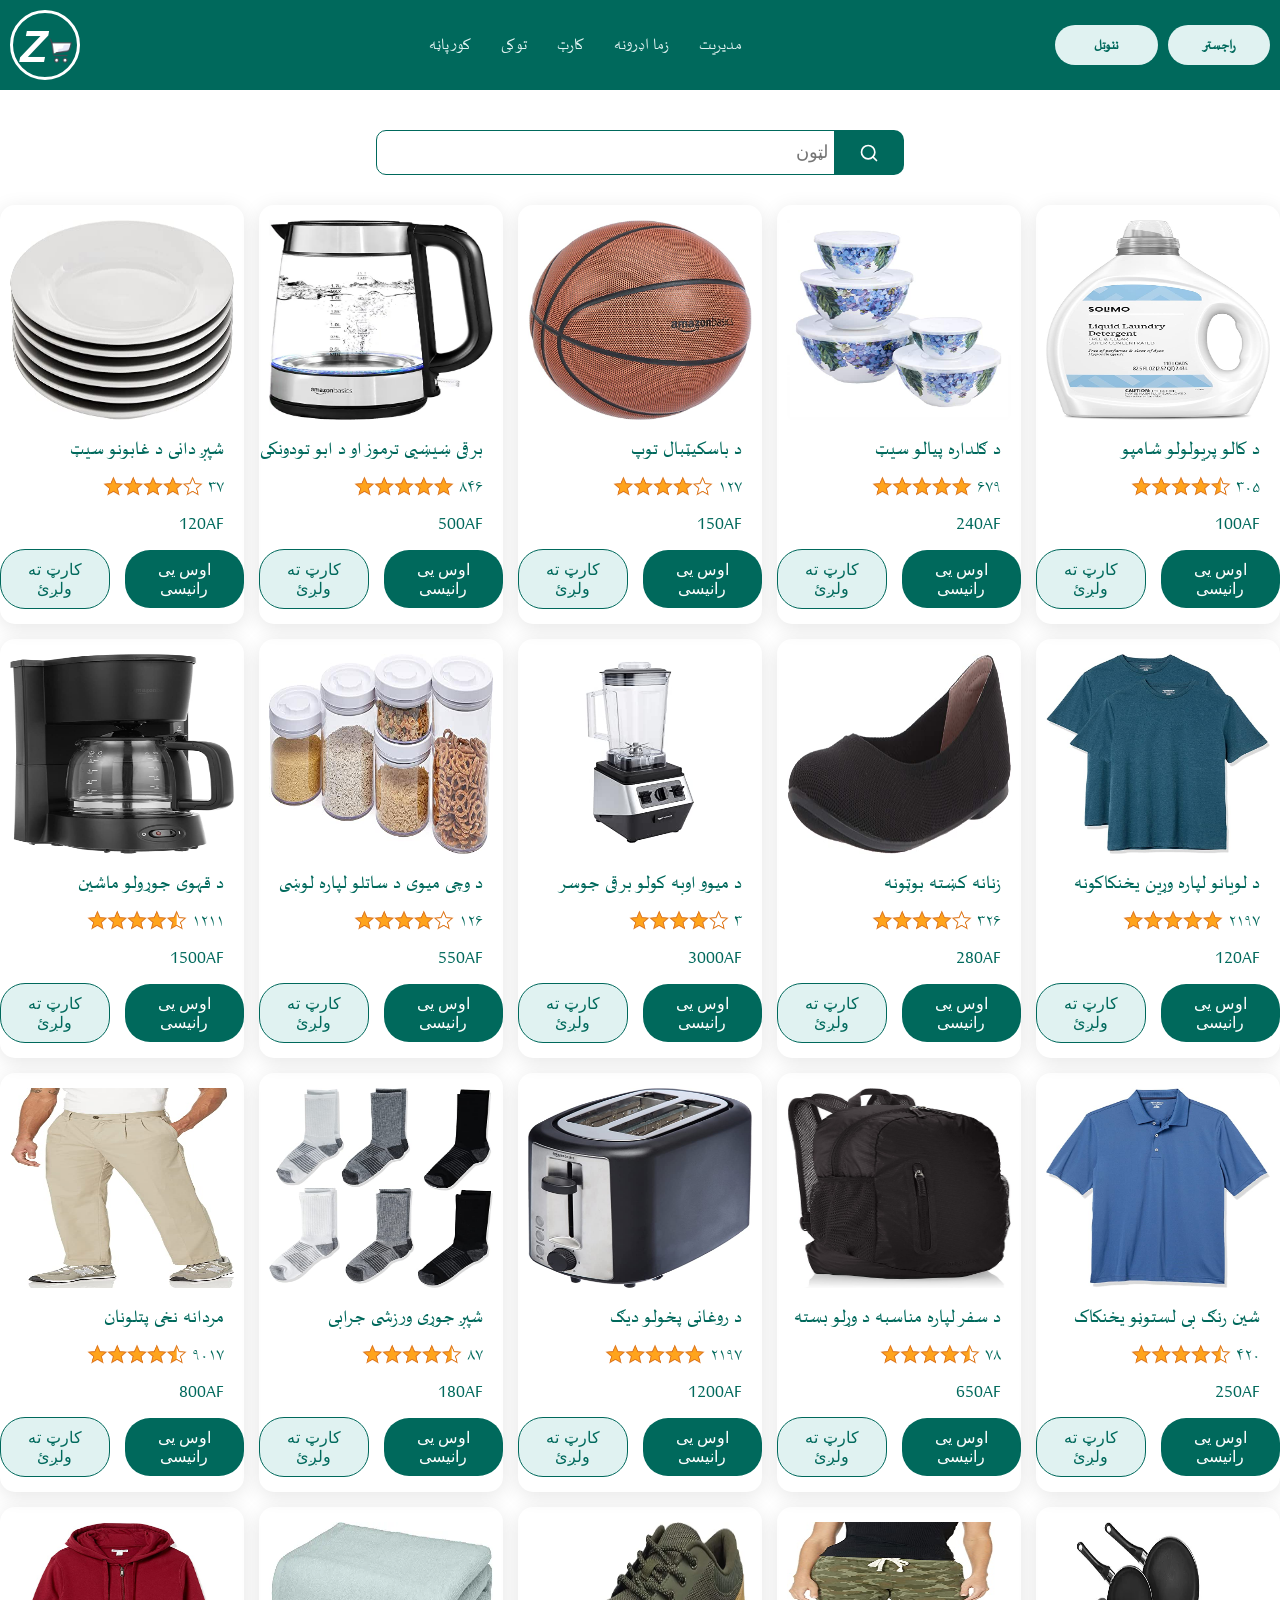
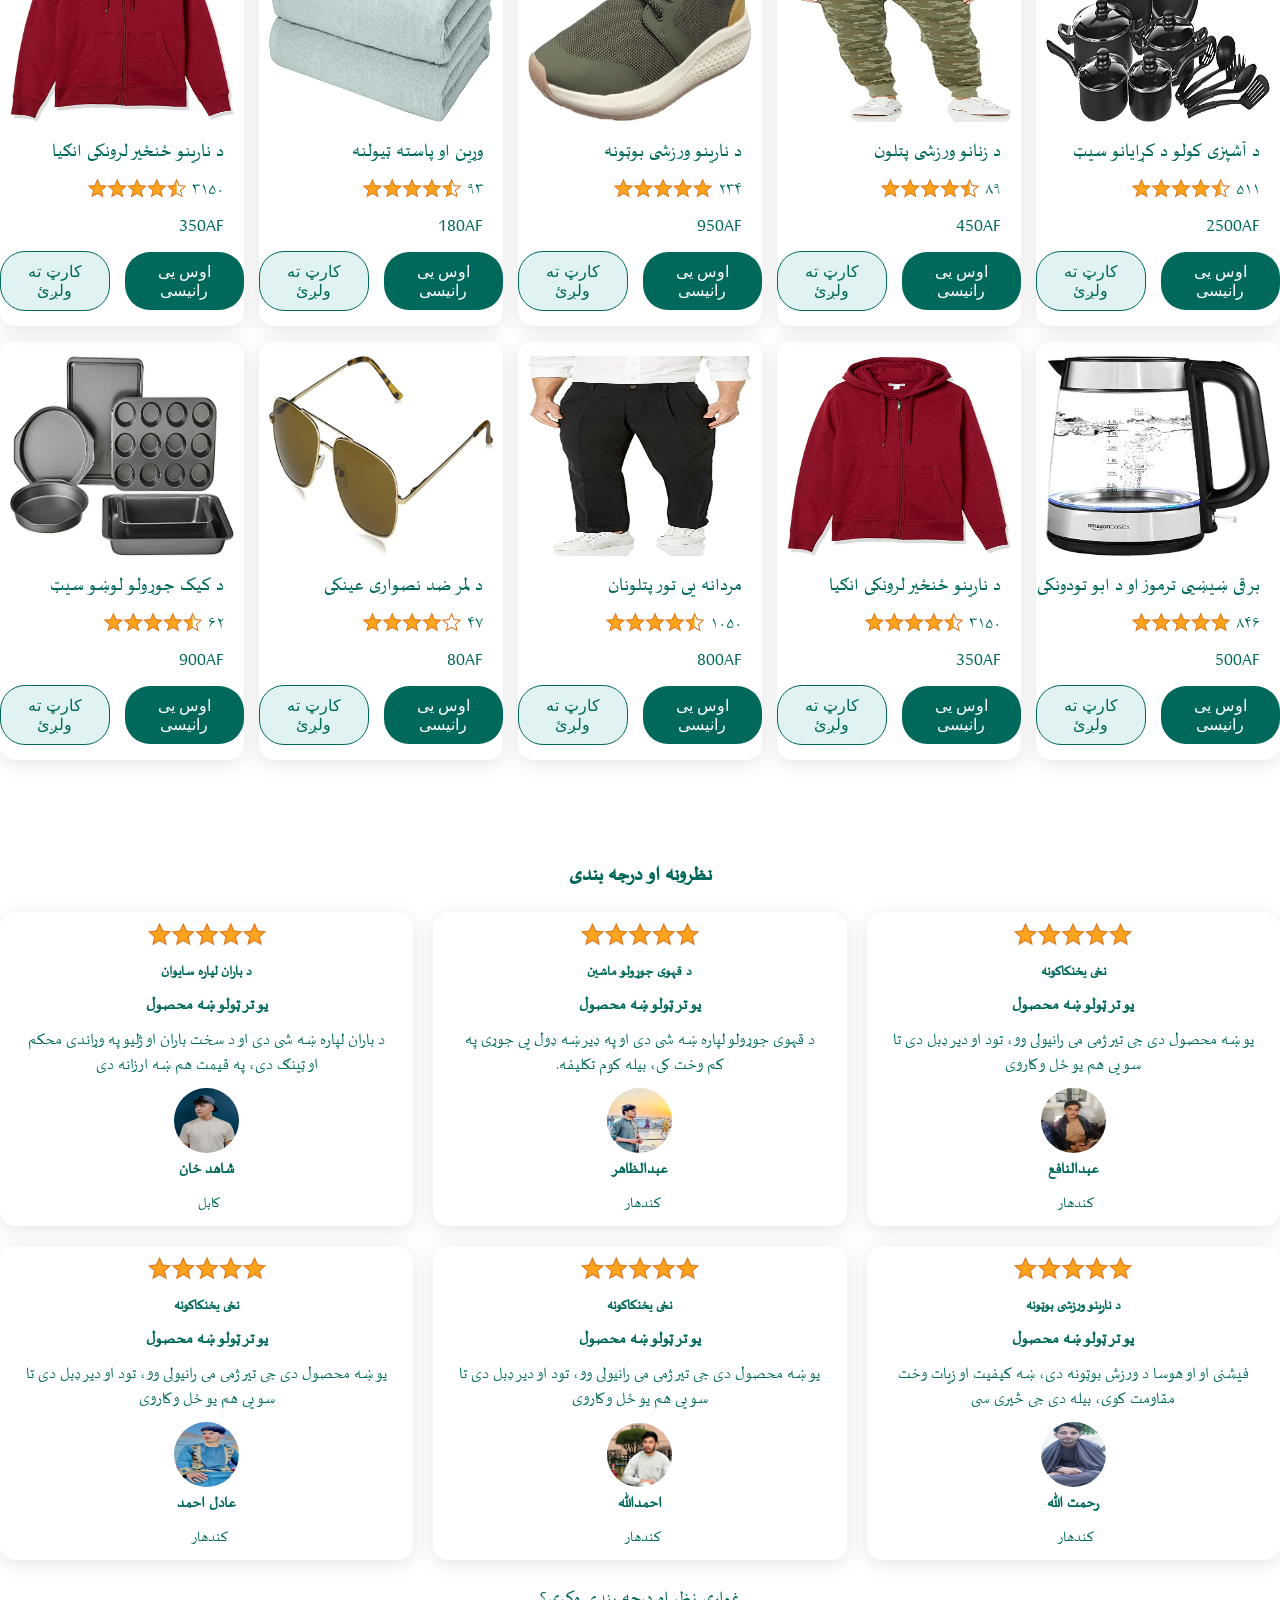
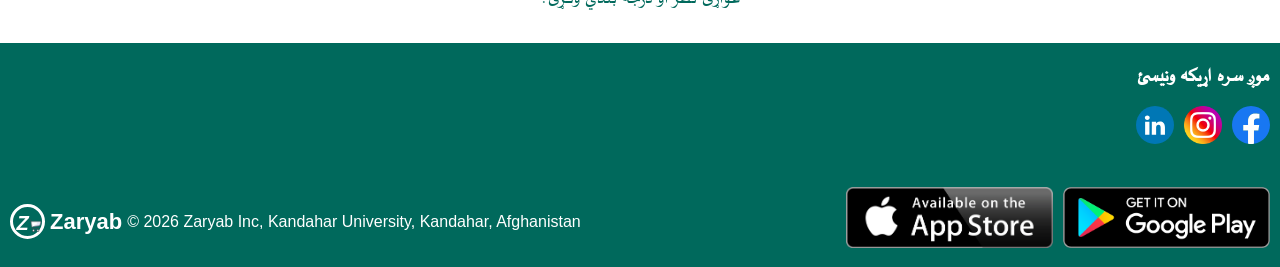
<file: products.html>
<!DOCTYPE html>
<html lang="en">
<head>
    <meta charset="UTF-8">
    <meta name="viewport" content="width=device-width, initial-scale=1.0">
    <title>Products</title>

    <link rel="stylesheet" href="style.css">
    <link rel="stylesheet" href="responsiveness.css">
    <link rel="stylesheet" href="products.css">
</head>

<body>

    <header>
        <nav class="nav-div">

            <div id="logo-div">
              <a href="#" id="logo-id">Z<img src="images/13825522.png" id="logo-image"></a>
            </div>  
            
            <div class="menu-icon">

                <span></span>
                <span></span>
                <span></span>

            </div>

            <ul class="pages-div">


                <li><a href="index.html" class="pages-class">کور پاڼه</a></li>
                <li><a href="products.html" class="pages-class">توکی</a></li>
                <li><a href="cart.html" class="pages-class">کارټ</a></li>
                <li><a href="Orders.html" class="pages-class">زما اډرونه</a></li>
                <li><a href="Admin.html" class="pages-class">مدیریت</a></li>

            </ul>

            <div id="log-sign-id">

                <a class="log-sgin-div" href="login.html" >ننوتل</a>
                <a class="log-sgin-div" href="register.html">راجستر</a>

            </div>
        </nav>
    </header>

    
    <main>

    <section class="products-section">
          <div class="search-div">
             <input class="search-tabe" type="text" placeholder="لټون">
             <a href="#" class="search-button">
                <svg xmlns="http://www.w3.org/2000/svg" width="20" height="20" viewBox="0 0 24 24" fill="none" stroke="white" stroke-width="2" stroke-linecap="round" stroke-linejoin="round">
                 <circle cx="11" cy="11" r="8"/>
                 <line x1="21" y1="21" x2="16.65" y2="16.65"/>
                </svg>
             </a>
          </div>


        <div class="product-parent-div">
  
           <!--
            <div class="product-div">

                <img class="product-image" src="images/products/6-piece-white-dinner-plate-set.jpg">
                
                <p class="product-p">
                      شپږ دانی د غابونو سیټ
                </p>

                <div class="product-rating-div">
                    <img class="star-rating" src="images/ratings/rating-40.png">
                     <a href="#" class="number-rating">۳۷</a>
                </div>

                 <p class="product-price">120AF</p>
                
                  <div class="count-div">
                    <label>شمیر:</label>
                    <input type="number" min="1" max="1000" value="1">
                  </div> 

                <div class="products-button-div">
                    <button  class="products-button carts-button">کارټ ته ولیږئ</button>
                    <button  class="products-button buys-button">اوس یی رانیسی</button>
                </div>



             </div>

            <div class="product-div">

                
                <img class="product-image" src="images/products/electric-glass-and-steel-hot-water-kettle.webp">
                
                
                    <p class="product-p">
                      برقی ښیښیی ترموز او د ابو تودونکی
                </p>
                
              

                <div class="product-rating-div">
                    <img class="star-rating" src="images/ratings/rating-50.png">
                     <a href="#" class="number-rating">۸۴۶</a>
                </div>

                 <p class="product-price">500AF</p>

                  <div class="count-div">
                    <label>شمیر:</label>
                    <input type="number" min="1" max="1000" value="1">
                  </div> 
                
                <div class="products-button-div">
                    <button class="products-button carts-button">کارټ ته ولیږئ</button>
                    <button class="products-button buys-button">اوس یی رانیسی</button>
                </div>


            </div>

            <div class="product-div">

                
                <img class="product-image" src="images/products/intermediate-composite-basketball.jpg">
                
                <p class="product-p">
                     د باسکیټبال توپ
                </p>

                <div class="product-rating-div">
                    <img class="star-rating" src="images/ratings/rating-40.png">
                     <a href="#" class="number-rating">۱۲۷</a>
                </div>

                 <p class="product-price">150AF</p>
                
                  <div class="count-div">
                    <label>شمیر:</label>
                    <input type="number" min="1" max="1000" value="1">
                  </div> 

                <div class="products-button-div">
                    <button class="products-button carts-button">کارټ ته ولیږئ</button>
                    <button class="products-button buys-button">اوس یی رانیسی</button>
                </div>


            </div>

            <div class="product-div">

                
                <img class="product-image" src="images/products/floral-mixing-bowl-set.jpg">
                
                <p class="product-p">
                      د ګلداره پیالو سیټ
                </p>

                <div class="product-rating-div">
                    <img class="star-rating" src="images/ratings/rating-50.png">
                     <a href="#" class="number-rating">۶۷۹</a>
                </div>

                 <p class="product-price">240AF</p>

                  <div class="count-div">
                    <label>شمیر:</label>
                    <input type="number" min="1" max="1000" value="1">
                  </div> 
                
                <div class="products-button-div">
                    <button class="products-button carts-button">کارټ ته ولیږئ</button>
                    <button class="products-button buys-button">اوس یی رانیسی</button>
                </div>


            </div>

            <div class="product-div">

                
                <img class="product-image" src="images/products/liquid-laundry-detergent-plain.jpg">
                
                <p class="product-p">
                      د کالو پریولولو شامپو
                </p>

                <div class="product-rating-div">
                    <img class="star-rating" src="images/ratings/rating-45.png">
                     <a href="#" class="number-rating">۳۰۵</a>
                </div>

                 <p class="product-price">100AF</p>

                  <div class="count-div">
                    <label>شمیر:</label>
                    <input type="number" min="1" max="1000" value="1">
                  </div> 
                
                <div class="products-button-div">
                    <button class="products-button carts-button">کارټ ته ولیږئ</button>
                    <button class="products-button buys-button">اوس یی رانیسی</button>
                </div>

            </div>

            <div class="product-div">

                <img class="product-image" src="images/products/men-golf-polo-t-shirt-blue.jpg">
                
                <p class="product-p">
                     شین رنګ بی لستوڼو یخنکاک
                </p>

                <div class="product-rating-div">
                    <img class="star-rating" src="images/ratings/rating-45.png">
                     <a href="#" class="number-rating">۲۵۵۶</a>
                </div>

                 <p class="product-price">150AF</p>
                
                  <div class="count-div">
                    <label>شمیر:</label>
                    <input type="number" min="1" max="1000" value="1">
                  </div> 

                <div class="products-button-div">
                    <button class="products-button carts-button">کارټ ته ولیږئ</button>
                    <button class="products-button buys-button">اوس یی رانیسی</button>
                </div>
               
          </div>


          <div class="product-div">

                <img class="product-image" src="images/products/women-chunky-beanie-gray.webp">
                
                <p class="product-p">
                     د زنانو لپاره د یخ پنډی خولی
                </p>

                <div class="product-rating-div">
                    <img class="star-rating" src="images/ratings/rating-50.png">
                     <a href="#" class="number-rating">۸۳</a>
                </div>

                 <p class="product-price">110AF</p>
                
                  <div class="count-div">
                    <label>شمیر:</label>
                    <input type="number" min="1" max="1000" value="1">
                  </div> 

                <div class="products-button-div">
                    <button class="products-button carts-button">کارټ ته ولیږئ</button>
                    <button class="products-button buys-button">اوس یی رانیسی</button>
                </div>
          </div>    


          <div class="product-div">

                <img class="product-image" src="images/products/men-navigator-sunglasses-brown.jpg">
                
                <p class="product-p">
                     د لمر ضد نصواری عینکی
                </p>

                <div class="product-rating-div">
                    <img class="star-rating" src="images/ratings/rating-40.png">
                     <a href="#" class="number-rating">۴۷</a>
                </div>

                 <p class="product-price">80AF</p>
                
                  <div class="count-div">
                    <label>شمیر:</label>
                    <input type="number" min="1" max="1000" value="1">
                  </div> 

                <div class="products-button-div">
                    <button class="products-button carts-button">کارټ ته ولیږئ</button>
                    <button class="products-button buys-button">اوس یی رانیسی</button>
                </div>
          </div>    



          <div class="product-div">

                <img class="product-image" src="images/products/men-cozy-fleece-zip-up-hoodie-red.jpg">
                
                <p class="product-p">
                            د نارینو ځنځیر لرونکی انګیا
                </p>

                <div class="product-rating-div">
                    <img class="star-rating" src="images/ratings/rating-45.png">
                     <a href="#" class="number-rating">۳۱۵۰</a>
                </div>

                 <p class="product-price">350AF</p>
                
                  <div class="count-div">
                    <label>شمیر:</label>
                    <input type="number" min="1" max="1000" value="1">
                  </div> 

                <div class="products-button-div">
                    <button class="products-button carts-button">کارټ ته ولیږئ</button>
                    <button class="products-button buys-button">اوس یی رانیسی</button>
                </div>
          </div>    



          <div class="product-div">

                <img class="product-image" src="images/products/cotton-bath-towels-teal.webp">
                
                <p class="product-p">
                        وړین او پاسته ټیولنه
                </p>

                <div class="product-rating-div">
                    <img class="star-rating" src="images/ratings/rating-45.png">
                     <a href="#" class="number-rating">۹۳</a>
                </div>

                 <p class="product-price">180AF</p>
                
                  <div class="count-div">
                    <label>شمیر:</label>
                    <input type="number" min="1" max="1000" value="1">
                  </div> 

                <div class="products-button-div">
                    <button class="products-button carts-button">کارټ ته ولیږئ</button>
                    <button class="products-button buys-button">اوس یی رانیسی</button>
                </div>
          </div>  
          
          
          
            <div class="product-div">

                <img class="product-image" src="images/products/men-chino-pants-beige.jpg">
                
                <p class="product-p">
                    د نارینو لپاره کلاسیک پیټ پتلونان
                </p>

                <div class="product-rating-div">
                    <img class="star-rating" src="images/ratings/rating-45.png">
                     <a href="#" class="number-rating">۹۰۱۷</a>
                </div>

                 <p class="product-price">800AF</p>
                
                  <div class="count-div">
                    <label>شمیر:</label>
                    <input type="number" min="1" max="1000" value="1">
                  </div> 

                <div class="products-button-div">
                    <button class="products-button carts-button">کارټ ته ولیږئ</button>
                    <button class="products-button buys-button">اوس یی رانیسی</button>
                </div>
               
          </div>


          
            <div class="product-div">

                <img class="product-image" src="images/products/men-athletic-shoes-green.jpg">
                
                <p class="product-p">
                    د نارینو لپاره د ابو ضد ورزشی بوټونه
                </p>

                <div class="product-rating-div">
                    <img class="star-rating" src="images/ratings/rating-40.png">
                     <a href="#" class="number-rating">۲۲۹</a>
                </div>

                 <p class="product-price">750AF</p>
                
                  <div class="count-div">
                    <label>شمیر:</label>
                    <input type="number" min="1" max="1000" value="1">
                  </div> 

                <div class="products-button-div">
                    <button class="products-button carts-button">کارټ ته ولیږئ</button>
                    <button class="products-button buys-button">اوس یی رانیسی</button>
                </div>
               
          </div>


          
            <div class="product-div">

                <img class="product-image" src="images/products/sky-flower-stud-earrings.webp">
                
                <p class="product-p">
                   د سپینو زرو کوچنی غوږ والی
                </p>

                <div class="product-rating-div">
                    <img class="star-rating" src="images/ratings/rating-45.png">
                     <a href="#" class="number-rating">۵۲</a>
                </div>

                 <p class="product-price">1200AF</p>
                
                  <div class="count-div">
                    <label>شمیر:</label>
                    <input type="number" min="1" max="1000" value="1">
                  </div> 

                <div class="products-button-div">
                    <button class="products-button carts-button">کارټ ته ولیږئ</button>
                    <button class="products-button buys-button">اوس یی رانیسی</button>
                </div>
               
          </div>


          
            <div class="product-div">

                <img class="product-image" src="images/products/athletic-cotton-socks-6-pairs.jpg">
                
                <p class="product-p">
                      شپږ جوړی ورزشی جرابی
                </p>

                <div class="product-rating-div">
                    <img class="star-rating" src="images/ratings/rating-45.png">
                     <a href="#" class="number-rating">۸۷</a>
                </div>

                 <p class="product-price">180AF</p>
                
                  <div class="count-div">
                    <label>شمیر:</label>
                    <input type="number" min="1" max="1000" value="1">
                  </div> 

                <div class="products-button-div">
                    <button class="products-button carts-button">کارټ ته ولیږئ</button>
                    <button class="products-button buys-button">اوس یی رانیسی</button>
                </div>
               
          </div>


          
            <div class="product-div">

                <img class="product-image" src="images/products/non-stick-cooking-set-15-pieces.webp">
                
                <p class="product-p">
                     د آشپزی کولو د کړایانو سیټ
                </p>

                <div class="product-rating-div">
                    <img class="star-rating" src="images/ratings/rating-45.png">
                     <a href="#" class="number-rating">۵۱۱</a>
                </div>

                 <p class="product-price">2500AF</p>
                
                  <div class="count-div">
                    <label>شمیر:</label>
                    <input type="number" min="1" max="1000" value="1">
                  </div> 

                <div class="products-button-div">
                    <button class="products-button carts-button">کارټ ته ولیږئ</button>
                    <button class="products-button buys-button">اوس یی رانیسی</button>
                </div>
               
          </div>



           <div class="product-div">

                <img class="product-image" src="images/products/6-piece-non-stick-baking-set.webp">
                
                <p class="product-p">
                    د خوراکی توکو لپاره پلاسټکی لوښی
                </p>

                <div class="product-rating-div">
                    <img class="star-rating" src="images/ratings/rating-45.png">
                     <a href="#" class="number-rating">۱۷۵</a>
                </div>

                 <p class="product-price">450AF</p>
                
                  <div class="count-div">
                    <label>شمیر:</label>
                    <input type="number" min="1" max="1000" value="1">
                  </div> 

                <div class="products-button-div">
                    <button class="products-button carts-button">کارټ ته ولیږئ</button>
                    <button class="products-button buys-button">اوس یی رانیسی</button>
                </div>
               
          </div>
        

          
           <div class="product-div">

                <img class="product-image" src="images/products/coffeemaker-with-glass-carafe-black.jpg">
                
                <p class="product-p">
                    د قهوی جوړولو ماشین
                </p>

                <div class="product-rating-div">
                    <img class="star-rating" src="images/ratings/rating-45.png">
                     <a href="#" class="number-rating">۱۲۱۱</a>
                </div>

                 <p class="product-price">1500AF</p>
                
                  <div class="count-div">
                    <label>شمیر:</label>
                    <input type="number" min="1" max="1000" value="1">
                  </div> 

                <div class="products-button-div">
                    <button class="products-button carts-button">کارټ ته ولیږئ</button>
                    <button class="products-button buys-button">اوس یی رانیسی</button>
                </div>
               
          </div>


           <div class="product-div">

                <img class="product-image" src="images/products/round-airtight-food-storage-containers.jpg">
                
                <p class="product-p">
                  د وچی میوی د ساتلو لپاره لوښی
                </p>

                <div class="product-rating-div">
                    <img class="star-rating" src="images/ratings/rating-40.png">
                     <a href="#" class="number-rating">۱۲۶</a>
                </div>

                 <p class="product-price">550AF</p>
                
                  <div class="count-div">
                    <label>شمیر:</label>
                    <input type="number" min="1" max="1000" value="1">
                  </div> 

                <div class="products-button-div">
                    <button class="products-button carts-button">کارټ ته ولیږئ</button>
                    <button class="products-button buys-button">اوس یی رانیسی</button>
                </div>
               
          </div>


          <div class="product-div">

                <img class="product-image" src="images/products/countertop-blender-64-oz.jpg">
                
                <p class="product-p">
                  د میوو اوبه کولو برقی جوسر
                </p>

                <div class="product-rating-div">
                    <img class="star-rating" src="images/ratings/rating-40.png">
                     <a href="#" class="number-rating">۳</a>
                </div>

                 <p class="product-price">3000AF</p>
                
                  <div class="count-div">
                    <label>شمیر:</label>
                    <input type="number" min="1" max="1000" value="1">
                  </div> 

                <div class="products-button-div">
                    <button class="products-button carts-button">کارټ ته ولیږئ</button>
                    <button class="products-button buys-button">اوس یی رانیسی</button>
                </div>
               
          </div>


          <div class="product-div">

                <img class="product-image" src="images/products/women-knit-ballet-flat-black.jpg">
                
                <p class="product-p">
                 زنانه کښته بوټونه
                </p>

                <div class="product-rating-div">
                    <img class="star-rating" src="images/ratings/rating-40.png">
                     <a href="#" class="number-rating">۳۲۶</a>
                </div>

                 <p class="product-price">280AF</p>
                
                  <div class="count-div">
                    <label>شمیر:</label>
                    <input type="number" min="1" max="1000" value="1">
                  </div> 

                <div class="products-button-div">
                    <button class="products-button carts-button">کارټ ته ولیږئ</button>
                    <button class="products-button buys-button">اوس یی رانیسی</button>
                </div>
               
          </div>


           <div class="product-div">

                <img class="product-image" src="images/products/adults-plain-cotton-tshirt-2-pack-teal.jpg">
                
                <p class="product-p">
                    د  لویانو لپاره وړین یخنکاکونه
                </p>

                <div class="product-rating-div">
                    <img class="star-rating" src="images/ratings/rating-45.png">
                     <a href="#" class="number-rating">۵۶</a>
                </div>

                 <p class="product-price">120AF</p>
                
                  <div class="count-div">
                    <label>شمیر:</label>
                    <input type="number" min="1" max="1000" value="1">
                  </div> 

                <div class="products-button-div">
                    <button class="products-button carts-button">کارټ ته ولیږئ</button>
                    <button class="products-button buys-button">اوس یی رانیسی</button>
                </div>
               
          </div>


          
           <div class="product-div">

                <img class="product-image" src="images/products/variations/men-chino-pants-black.jpg">
                
                <p class="product-p">
                   مردانه یی تور پتلونان
                </p>

                <div class="product-rating-div">
                    <img class="star-rating" src="images/ratings/rating-45.png">
                     <a href="#" class="number-rating">۱۰۵۰</a>
                </div>

                 <p class="product-price">800AF</p>
                
                  <div class="count-div">
                    <label>شمیر:</label>
                    <input type="number" min="1" max="1000" value="1">
                  </div> 

                <div class="products-button-div">
                    <button class="products-button carts-button">کارټ ته ولیږئ</button>
                    <button class="products-button buys-button">اوس یی رانیسی</button>
                </div>
               
          </div>



          
           <div class="product-div">

                <img class="product-image" src="images/products/backpack.jpg">
                
                <p class="product-p">
                   د سفر لپاره مناسبه د وړلو بسته
                </p>

                <div class="product-rating-div">
                    <img class="star-rating" src="images/ratings/rating-45.png">
                     <a href="#" class="number-rating">۳۴۰</a>
                </div>

                 <p class="product-price">1100AF</p>
                
                  <div class="count-div">
                    <label>شمیر:</label>
                    <input type="number" min="1" max="1000" value="1">
                  </div> 

                <div class="products-button-div">
                    <button class="products-button carts-button">کارټ ته ولیږئ</button>
                    <button class="products-button buys-button">اوس یی رانیسی</button>
                </div>
               
          </div>


          
           <div class="product-div">

                <img class="product-image" src="images/products/umbrella.jpg">
                
                <p class="product-p">
                  د باران لپاره کلک سایوان
                </p>

                <div class="product-rating-div">
                    <img class="star-rating" src="images/ratings/rating-45.png">
                     <a href="#" class="number-rating">۵۸۰</a>
                </div>

                 <p class="product-price">600AF</p>
                
                  <div class="count-div">
                    <label>شمیر:</label>
                    <input type="number" min="1" max="1000" value="1">
                  </div> 

                <div class="products-button-div">
                    <button  class="products-button carts-button">کارټ ته ولیږئ</button>
                    <button  class="products-button buys-button">اوس یی رانیسی</button>
                </div>
               
          </div>


          
           <div class="product-div">

                <img class="product-image" src="images/products/black-2-slot-toaster.jpg">
                
                <p class="product-p">
                 د روغانی پخولو دیګ
                </p>

                <div class="product-rating-div">
                    <img class="star-rating" src="images/ratings/rating-50.png">
                     <a href="#" class="number-rating">۲۱۹۷</a>
                </div>

                 <p class="product-price">1200AF</p>
                
                  <div class="count-div">
                    <label>شمیر:</label>
                    <input type="number" min="1" max="1000" value="1">
                  </div> 

                <div class="products-button-div">
                    <button  class="products-button carts-button">کارټ ته ولیږئ</button>
                    <button  class="products-button buys-button">اوس یی رانیسی</button>
                </div>
               
          </div>

          -->

        </div>  

    </section>


    <section class="review-section" id="review_and_rating" >
          
          <h2>نظرونه او درجه بندی</h2>
        
        <div class="review-div">
              
            <article class="review-card">

                <div class="title-div">
                  <img class="rating-image" src="images/ratings/rating-50.png">

                  <h4>د باران لپاره سایوان</h4>

                   <h3>
                         یو تر ټولو ښه محصول
                   </h3>

                 </div>  
                   <p class="review-p">
                     د باران لپاره ښه شی دی او د سخت باران او ژلیو په وړاندی محکم او ټینګ دی، په قیمت هم ښه ارزانه دی 
                   </p>

                   <div class="review-user">

                    <img class="user-image" src="users/oguz-yagiz-kara-MZf0mI14RI0-unsplash.jpg">
                     <h4 class="username">شاهد خان</h4>
                     <p class="user-location">کابل</p>

                   </div>

            </article>

            <article class="review-card">

                <div class="title-div">
                  <img class="rating-image" src="images/ratings/rating-50.png">

                  <h4>د قهوی جوړولو ماشین </h4>

                   <h3>
                         یو تر ټولو ښه محصول
                   </h3>

                 </div> 

                   <p class="review-p">
                            د قهوی جوړولو لپاره ښه شی دی او په ډیر ښه ډول یی جوړی په کم وخت کی، بیله کوم تکلیفه.
                   </p>

                   <div class="review-user">

                    <img class="user-image" src="users/IMG-20230918-WA0043.jpg">
                     <h4 class="username">عبدالظاهر</h4>
                     <p class="user-location">کندهار</p>
            
                   </div>

            </article>


            <article class="review-card">

                 
                  <div class="title-div">
                  <img class="rating-image" src="images/ratings/rating-50.png">

                  <h4>نخی یخنکاکونه</h4>

                   <h3>
                         یو تر ټولو ښه محصول
                   </h3>

                  </div> 
                   <p class="review-p">
                  یو ښه محصول دی چی تیر ژمی می رانیولی وو، تود او دیر ډبل دی تا سو یی هم یو ځل وکاروی
                   </p>

                   <div class="review-user">

                    <img class="user-image" src="users/20241226_144115.jpg">
                     <h4 class="username">عبدالنافع</h4>
                     <p class="user-location">کندهار</p>
                     
                   </div>

            </article>


             <article class="review-card">

                 
                  <div class="title-div">
                  <img class="rating-image" src="images/ratings/rating-50.png">

                  <h4>نخی یخنکاکونه</h4>

                   <h3>
                         یو تر ټولو ښه محصول
                   </h3>

                  </div> 
                   <p class="review-p">
                  یو ښه محصول دی چی تیر ژمی می رانیولی وو، تود او دیر ډبل دی تا سو یی هم یو ځل وکاروی
                   </p>

                   <div class="review-user">

                    <img class="user-image" src="users/20240504_225940.jpg">
                     <h4 class="username">عادل احمد</h4>
                     <p class="user-location">کندهار</p>
                     
                   </div>

            </article>
            


             <article class="review-card">

                 
                  <div class="title-div">
                  <img class="rating-image" src="images/ratings/rating-50.png">

                  <h4>نخی یخنکاکونه</h4>

                   <h3>
                         یو تر ټولو ښه محصول
                   </h3>

                  </div> 
                   <p class="review-p">
                  یو ښه محصول دی چی تیر ژمی می رانیولی وو، تود او دیر ډبل دی تا سو یی هم یو ځل وکاروی
                   </p>

                   <div class="review-user">

                    <img class="user-image" src="users/20240417_224414.jpg">
                     <h4 class="username">احمدالله</h4>
                     <p class="user-location">کندهار</p>
                     
                   </div>

            </article>
            

             <article class="review-card">

                 
                  <div class="title-div">
                  <img class="rating-image" src="images/ratings/rating-50.png">

                  <h4> د نارینو ورزشی بوټونه</h4>

                   <h3>
                         یو تر ټولو ښه محصول
                   </h3>

                  </div> 
                   <p class="review-p">
                        فیشنی او او هوسا د ورزش بوټونه دی، ښه کیفیت او زیات وخت مقاومت کوی، بیله دی چی څیری سی 
                   </p>

                   <div class="review-user">

                    <img class="user-image" src="users/20240426_171250.jpg">
                     <h4 class="username">رحمت الله</h4>
                     <p class="user-location">کندهار</p>
                     
                   </div>

            </article>
            
            

        </div>
           
           <div class="rating-link-div">
          <a href="Orders.html" class="rating-link">غواړی نظر او درجه بندي وکړی؟</a>
          </div>

    </section>

    </main>



 <footer id="footer">

        <div><p id="footer-paragraph">موږ سره اړیکه ونیسئ</p></div>

        <div class="footer-social-media-links">
            <a href="#" class="social-media-links" >
                <svg style="width: 38px; " xmlns="http://www.w3.org/2000/svg" fill="none" height="48" viewBox="0 0 48 48" width="48"><path d="m48 24c0-13.2562-10.7438-24-24-24s-24 10.7438-24 24c0 11.9813 8.775 21.9094 20.25 23.7094v-16.7719h-6.0938v-6.9375h6.0938v-5.2875c0-6.0141 3.5813-9.3375 9.0656-9.3375 2.625 0 5.3719.46875 5.3719.46875v5.90625h-3.0281c-2.9813 0-3.9094 1.8516-3.9094 3.75v4.5h6.6562l-1.064 6.9375h-5.5922v16.7719c11.475-1.8 20.25-11.7281 20.25-23.7094z" fill="#1877f2"/>
                <path d="m33.3422 30.9375 1.064-6.9375h-6.6562v-4.5c0-1.8984.9281-3.75 3.9094-3.75h3.0281v-5.90625s-2.7469-.46875-5.3719-.46875c-5.4843 0-9.0656 3.3234-9.0656 9.3375v5.2875h-6.0938v6.9375h6.0938v16.7719c1.2234.1922 2.475.2906 3.75.2906s2.5266-.0984 3.75-.2906v-16.7719z" fill="#fff"/></svg>
            </a>
            <a href="#" class="social-media-links" style="margin-top: -5px;">
                <img src="images/social_inst.png" id="instagram-image">
            </a>
            <a href="#" class="social-media-links" id="linkedin-link">
                 <svg style="width: 38px; margin-left: -43px;" xmlns="http://www.w3.org/2000/svg" fill="none" height="48" viewBox="0 0 48 48" width="48"><path d="m0 24c0-13.2548 10.7452-24 24-24s24 10.7452 24 24-10.7452 24-24 24-24-10.7452-24-24z" fill="#0077b5"/>
                <path clip-rule="evenodd" d="m17.3188 14.8227c0 1.5691-1.1811 2.8246-3.0776 2.8246h-.0348c-1.8259 0-3.0064-1.2555-3.0064-2.8246 0-1.6023 1.2164-2.8227 3.077-2.8227 1.8607 0 3.0065 1.2204 3.0418 2.8227zm-.3583 5.0551v16.3418h-5.4389v-16.3418zm19.6147 16.3418.0002-9.3699c0-5.0194-2.6832-7.3556-6.2623-7.3556-2.8877 0-4.1806 1.5861-4.9024 2.6988v-2.3146h-5.4396c.0717 1.5334 0 16.3417 0 16.3417h5.4396v-9.1266c0-.4884.0353-.9756.1791-1.3253.3931-.9757 1.2881-1.9859 2.7907-1.9859 1.9689 0 2.756 1.4985 2.756 3.6945v8.7429z" fill="#fff" fill-rule="evenodd"/></svg>
            </a>

            
                   
        </div>

        <div class="address-store-div">

         <div class="Address-div">
            <div id="footer-logo-div" style="  border: white 3px solid ;">
              <a href="#" id="footer-logo-id">Z<img src="images/13825522.png" id="footer-logo-image"></a>
              
            </div>
                <a href="#" id="link-address">Zaryab</a>
                
              <p id="link-address-paragraph">© 2026 Zaryab Inc, Kandahar University, Kandahar, Afghanistan</p>

         </div>
        

        <div class="footer-link-store-div">
            <a href="#"><img src="images/appstore.webp" class="footer-store-link"></a>
            <a href="#"><img src="images/googleplay.webp" class="footer-store-link"></a>
        </div>

        </div>


    </footer>
    
    <script src="products.js"></script>
    <script src="script.js"></script>
</body>
</html>
</file>
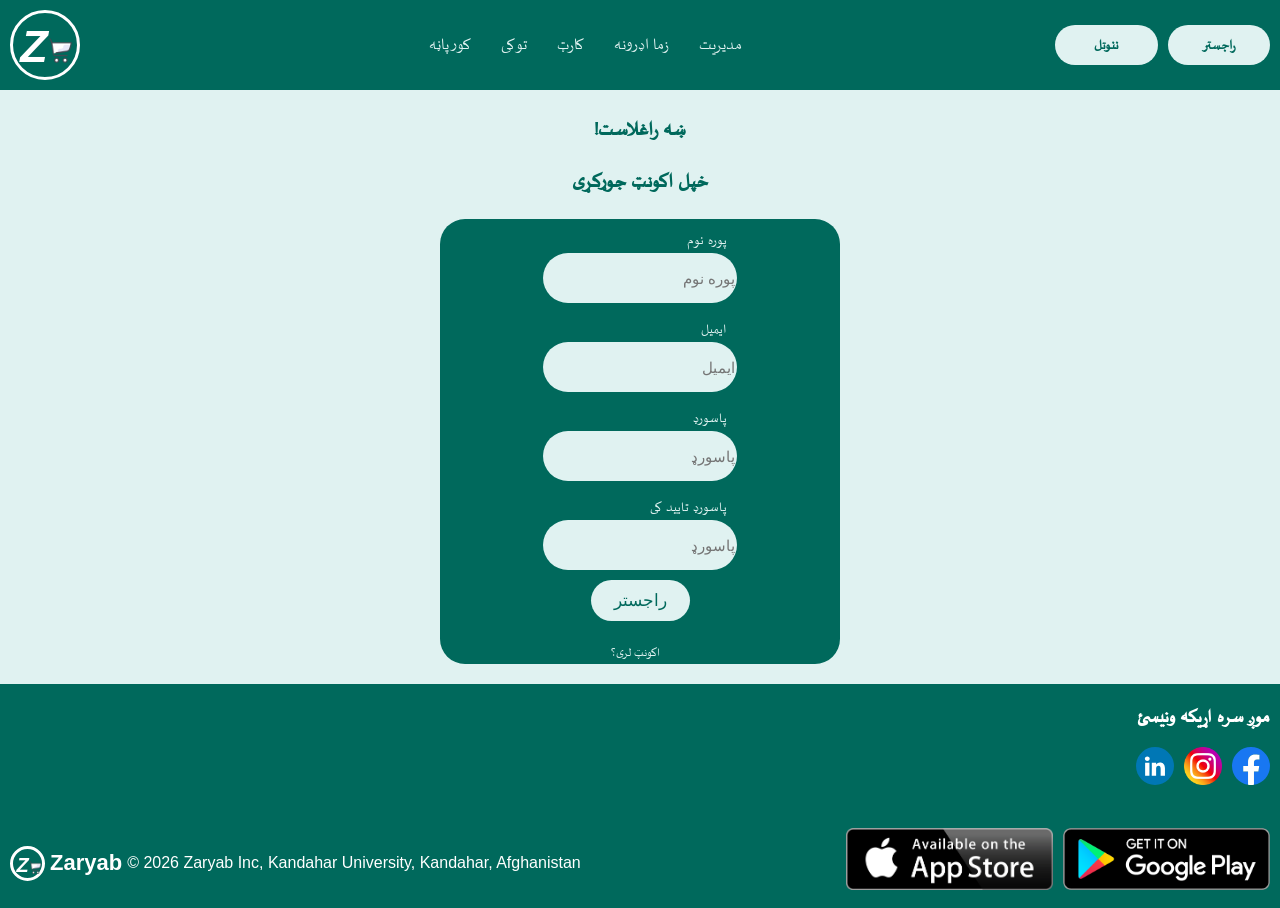
<file: register.html>
<!DOCTYPE html>
<html lang="en">
<head>
    <meta charset="UTF-8">
    <meta name="viewport" content="width=device-width, initial-scale=1.0">
    <title>Register</title>

    <link rel="stylesheet" href="style.css">
    <link rel="stylesheet" href="responsiveness.css">
    <link rel="stylesheet" href="register.css">
</head>
<body>

       <header>
        <nav class="nav-div">

            <div id="logo-div">
              <a href="#" id="logo-id">Z<img src="images/13825522.png" id="logo-image"></a>
            </div>  
            
            <div class="menu-icon">

                <span></span>
                <span></span>
                <span></span>

            </div>

            <ul class="pages-div">


                <li><a href="index.html" class="pages-class">کور پاڼه</a></li>
                <li><a href="products.html" class="pages-class">توکی</a></li>
                <li><a href="cart.html" class="pages-class">کارټ</a></li>
                <li><a href="Orders.html" class="pages-class">زما اډرونه</a></li>
                <li><a href="Admin.html" class="pages-class">مدیریت</a></li>

            </ul>

            <div id="log-sign-id">

                <a class="log-sgin-div" href="login.html" >ننوتل</a>
                <a class="log-sgin-div" href="register.html">راجستر</a>

            </div>
        </nav>
    </header>

       <section class="register-section">
     
           <div class="register-div">
             
               <h1>!ښه راغلاست</h1>  
               <h2>خپل اکونټ جوړکړی</h2>

              <form class="form-part">

                <div class="form-div">
                    <label class="register-lable">پوره نوم</label><br>
                    <input class="full-name-input" type="text" placeholder="پوره نوم">
                </div>
                 
                <div class="form-div">
                    <label class="register-lable">ایمیل</label><br>
                    <input class="email-input" type="email" placeholder="ایمیل">
                </div>

                <div class="form-div">
                      <label class="register-lable">پاسورډ</label><br>
                    <input class="password-input" type="password" placeholder="پاسورډ">
                </div>

                <div class="form-div">
                    <label class="register-lable">پاسورډ تایید کی</label><br>
                    <input class="confirm-input" type="password" placeholder="پاسورډ">
                </div>
                

                <button class="register-button">راجستر</button><br>
                <a id="link-to-login" href="login.html"> اکونټ لری؟</a>
              </form>
           </div>
       </section>


       <footer id="footer">

        <div><p id="footer-paragraph">موږ سره اړیکه ونیسئ</p></div>

        <div class="footer-social-media-links">
            <a href="#" class="social-media-links" >
                <svg style="width: 38px; " xmlns="http://www.w3.org/2000/svg" fill="none" height="48" viewBox="0 0 48 48" width="48"><path d="m48 24c0-13.2562-10.7438-24-24-24s-24 10.7438-24 24c0 11.9813 8.775 21.9094 20.25 23.7094v-16.7719h-6.0938v-6.9375h6.0938v-5.2875c0-6.0141 3.5813-9.3375 9.0656-9.3375 2.625 0 5.3719.46875 5.3719.46875v5.90625h-3.0281c-2.9813 0-3.9094 1.8516-3.9094 3.75v4.5h6.6562l-1.064 6.9375h-5.5922v16.7719c11.475-1.8 20.25-11.7281 20.25-23.7094z" fill="#1877f2"/>
                <path d="m33.3422 30.9375 1.064-6.9375h-6.6562v-4.5c0-1.8984.9281-3.75 3.9094-3.75h3.0281v-5.90625s-2.7469-.46875-5.3719-.46875c-5.4843 0-9.0656 3.3234-9.0656 9.3375v5.2875h-6.0938v6.9375h6.0938v16.7719c1.2234.1922 2.475.2906 3.75.2906s2.5266-.0984 3.75-.2906v-16.7719z" fill="#fff"/></svg>
            </a>
            <a href="#" class="social-media-links" style="margin-top: -5px;">
                <img src="images/social_inst.png" id="instagram-image">
            </a>
            <a href="#" class="social-media-links" id="linkedin-link">
                 <svg style="width: 38px; margin-left: -43px;" xmlns="http://www.w3.org/2000/svg" fill="none" height="48" viewBox="0 0 48 48" width="48"><path d="m0 24c0-13.2548 10.7452-24 24-24s24 10.7452 24 24-10.7452 24-24 24-24-10.7452-24-24z" fill="#0077b5"/>
                <path clip-rule="evenodd" d="m17.3188 14.8227c0 1.5691-1.1811 2.8246-3.0776 2.8246h-.0348c-1.8259 0-3.0064-1.2555-3.0064-2.8246 0-1.6023 1.2164-2.8227 3.077-2.8227 1.8607 0 3.0065 1.2204 3.0418 2.8227zm-.3583 5.0551v16.3418h-5.4389v-16.3418zm19.6147 16.3418.0002-9.3699c0-5.0194-2.6832-7.3556-6.2623-7.3556-2.8877 0-4.1806 1.5861-4.9024 2.6988v-2.3146h-5.4396c.0717 1.5334 0 16.3417 0 16.3417h5.4396v-9.1266c0-.4884.0353-.9756.1791-1.3253.3931-.9757 1.2881-1.9859 2.7907-1.9859 1.9689 0 2.756 1.4985 2.756 3.6945v8.7429z" fill="#fff" fill-rule="evenodd"/></svg>
            </a>

            
                   
        </div>

        <div class="address-store-div">

         <div class="Address-div">
            <div id="footer-logo-div" style="  border: white 3px solid ;">
              <a href="#" id="footer-logo-id">Z<img src="images/13825522.png" id="footer-logo-image"></a>
              
            </div>
                <a href="#" id="link-address">Zaryab</a>
                
              <p id="link-address-paragraph">© 2026 Zaryab Inc, Kandahar University, Kandahar, Afghanistan</p>

         </div>
        

        <div class="footer-link-store-div">
            <a href="#"><img src="images/appstore.webp" class="footer-store-link"></a>
            <a href="#"><img src="images/googleplay.webp" class="footer-store-link"></a>
        </div>

        </div>


    </footer>

      <script src="register.js"></script>
      <script src="script.js"></script>
</body>
</html>
</file>
<file: style.css>
*{
    margin: 0px;
    box-sizing: border-box;
}


@font-face {
    font-family: 'pashto-font';
    src: url('font/majalla.ttf') format('truetype');
}

body{
    font-family: 'pashto-font';
}

header{
    z-index: 1000;
            position: sticky;
            top: 0;
}

.nav-div{
            display: flex;
            justify-content: space-between;
            flex-direction: row;
            align-items: center;
            text-decoration: none;    
            background-color: #00695C;           
            height: 90px;
            
            
 }

 .pages-div{
            font-size: 20px;
            font-weight: 500;
            gap: 30px;
            display: flex;
            flex-direction: row;
            justify-content: space-evenly;
            align-items: center;
            list-style: none;
            
            
        }


.pages-class{
            text-decoration: none;
            color: #E0F2F1;

}

#logo-div{
             width: 70px;
            height: 70px;
            border-radius: 50px;
            border: white  3px solid ;
            margin-left: 10px;   

}

#logo-id{
            text-decoration: none;
            font-family: Arial, Helvetica, sans-serif;
            font-size:45px;
            color: white;
            font-weight: bold;
            font-style: italic;
            justify-content: center;
            display: flex;
            align-items: center;
            margin-top: 8px;
            margin-left: 3px;    
            
}

#logo-image{
            width: 25px;
            height: 25px;
            margin-top: 7px;
}

#log-sign-id{
            margin-right: 10px;
            width: 220px;
            height: 40px;
            display: flex;
            justify-content: center;
            gap: 5px;
            align-items: center;
}
.log-sgin-div{
            font-weight: 600;
            text-decoration: none;
            margin-left: 5px;
            background-color: #E0F2F1;
            color: #00695C;
            width: 110px;
            height: 40px;
            border-radius: 30px;
            text-align: center;
            padding-top: 10px;

}

.log-sgin-div:hover{
    background-color: #00695C;
    color: white;
    border: 2px white solid;
}


#hero-section-1 {
    position: relative;
    overflow: hidden;
    height: 90vh;
    display: flex;
    justify-content: center;
    align-items: center;
    background: url('images/istockphoto-2227981382-1024x1024.jpg') center/cover no-repeat;
    animation: image-slide 10s infinite ease-in-out;
    transition: 1s;
}

.image-slide {
    position: absolute;
    width: 100%;
    height: 100%;
    opacity: 0;
    z-index: 0;
    animation-fill-mode: both;
    
    
}

@keyframes image-slide{
    
 0% {
    background-image: url('images/istockphoto-2227981382-1024x1024.jpg') center/cover no-repeat;
    
}
50%{
     background:url('images/rupixen-Q59HmzK38eQ-unsplash.jpg') center/cover no-repeat;
   
    
}
75%
{
   
     background: url('images/istockphoto-2061836383-612x612.jpg') center/cover no-repeat;
}
100%
{
    background-image: url('images/istockphoto-2227981382-1024x1024.jpg') center/cover no-repeat;

}

}

.hero-content {
    position: relative;
    z-index: 1;
    color: white;
    text-align: center;
    max-width: 600px;
}


.hero-content h1 {
    font-weight: bold;
    font-family: 'pashto-font';
}

.hero-content h2{
      font-family: 'pashto-font';
}
.hero-button{
    text-decoration: none;
    display: inline-block;
    margin-top: 20px;
    padding: 15px 25px 13px 25px;
    background-color: #00695C;
    color: white;
    border-radius: 25px;
    font-family:'pashto-font';
    font-weight: bold;
    font-size: 18px;
}
.hero-button:hover{
    background-color: #E0F2F1;
    color: #00695C;
}


#features-section h2{
      margin-top: 30px;
      text-align: center;
      font-family:'pashto-font';
      font-weight: bold;
      color: #00695C;
      margin-bottom: 5px;
}
.features-div{
    display: grid;
    grid-template-columns: repeat(auto-fit, minmax(310px, 1fr));
    background-color: #00695C;
    padding-bottom: 15px;
    gap: 20px;
    justify-content: center;
    padding: 20px 15px 20px 15px;
    border-radius: 25px;
   
}

.features{
  border-radius: 20px;
  height: 30vh;
    background-color: #E0F2F1;
}
.svg-icons{
    display: flex; 
    justify-content: center;
    margin-top: 15px;
}

.features-header{
    text-align: center;
    color: #00695C;
    margin-top: 5px;

    
}
.short-explain-p{
    text-align: center;
    font-size: 18px;
    color: #00695C;
    margin-top: 3px;
}

#hero-section-2 h2{
    margin-top: 30px;
      text-align: center;
      font-family: 'pashto-font';
      font-weight: bold;
      color: #00695C;
}
.reocmmend-products {
    display: grid;
    grid-template-columns: repeat(auto-fit, minmax(240px, 1fr));
    gap: 15px;
    margin-top: 35px;
}

.child-div {
    border-radius: 15px;
    box-shadow: 0 4px 20px rgba(0, 0, 0, 0.1);
    display: flex;
    flex-direction: column;
}

.pro-image {
    width: 100%;
    height: 220px;
    padding: 15px 10px 10px 10px;
    border-radius: 15px;
}

.content-p {
    font-size: 23px;
    font-weight: 550;
    text-align: right;
    margin-right: 23px;
    margin-top: 10px;
    color: #00695C;
}


.best-product-rating-div{
    display: flex;
    justify-content:right;
    align-items: center;
    padding-right: 20px;
    gap: 5px;
}
.star-rating{
    width:100px;
    justify-content: right;
}
.number-rating{
    text-decoration: none;
    color: #00695C;
    font-size: 20px;
    margin-top: 5px;
    justify-content: right;
}

.price-p {
    margin-top: 5px;
    font-size: 22px;
    font-weight: 500;
    text-align: right;
    margin-right: 23px;
    color: #00695C;
}


.count-div{
    display: flex;
    flex-direction: row;
    justify-content: right;
    padding-right: 20px;
    gap: 5px;
    margin-bottom: 10px;
}
.count-div label{
    font-size: 17px;
    color: #00695C;
    
}
.count-div input{
    color: #00695C;
    border: 1px #00695C solid;
    border-radius: 5px;
    padding: 3px;
    text-align: right;
    direction: rtl;
}
.product-button-div {
    display: flex;
    align-items: center;
    justify-content: center;
    gap: 25px;
    margin-top: auto;
    margin-bottom: 10px;
}

.product-button{
    padding: 10px 13px 10px 13px;
    border-radius: 25px;
    font-family: 'pashto-font';
    text-decoration: none;
    font-size: 16px;
    border: none;
}

.cart-button {
    background-color: #E0F2F1;
    color: #00695C;
    border: 1px solid #00695C ;
}
.buy-button {
    background-color: #00695C;
    color: white;
}

.cart-button:hover{
    background-color: #00695C;
    color: white;
}
.buy-button:hover{
    background-color: #E0F2F1;
    color: #00695C;
    border: 1px solid #00695C;
}

.faq-container{
    margin-top: 50px;
     height: 75vh;
    background-color: #E0F2F1;
}

.faq-header h1{
    padding-top: 10px;
    text-align: center;
    color: #00695C;
}
.faq-header p{
    text-align: center;
    font-size: 25px;
    color: #00695C;
    margin-bottom: 35px;
    margin-top: 15px;
}

.summary-class{
    color: #00695C;
    font-size: 22px;
    list-style: none;
    direction: rtl;
    text-align: right;
    margin-bottom: 20px;
    cursor: pointer;
    margin-right: 20px;
}
.summary-class-p{
    text-align: right;
    color: #00695C;
    font-size: 22px;
    direction: rtl;
    margin-right: 20px;
    margin-bottom: 20px;

}


#footer{
    
    background-color: #00695C;

  
}
#footer-paragraph{
    padding: 20px 10px 0px 0px;
    color: white;
    font-size: 22px;
    font-family:'pashto-font';
    font-weight: bold;
    direction: rtl;

}
.footer-social-media-links{
    margin-top: 10px;
    display: flex;
    flex-direction: row;
    align-items: center;
    align-content: center;
    direction: rtl;
    
}
.social-media-links{
    margin-right: 10px;
}
#instagram-image{
    width: 38px;
    margin-top: 5px;
}
#linkedin-link{
    margin-left: 50px;
}


.address-store-div{
    display: flex;
    flex-direction: row;
    justify-content:space-between;
    margin-top: 20px;
    height: 10vh;
}

.Address-div{
    display: flex;
    flex-direction: row;
    justify-content: center;
    align-items: center;
    gap: 5px;

}

#footer-logo-div{
    margin-top: 0px;
     width: 35px;
     height: 35px;
     border-radius: 50px;
    border: white  1px solid ;
    margin-left: 10px; 
    display: inline-block;
}
#footer-logo-id{
     text-decoration: none;
    font-family: Arial, Helvetica, sans-serif;
    font-size:20px;
    color: white;
    font-weight: bold;
    font-style: italic;
    justify-content: center;
    display: flex;
    align-items: center;
   margin-top: 5px;
   margin-left: 3px;

}
#footer-logo-image{
       width: 13px;
        height: 13px;
        margin-top:4px;
}

#link-address{
    text-decoration: none;
    color: white;
    font-family: Arial, Helvetica, sans-serif;
    font-size: 22px;
    font-weight: bold;
}
#link-address-paragraph{
    font-size: 16px;
    color: white;
    font-family: Arial, Helvetica, sans-serif;
}


.footer-link-store-div{
    display: flex;
    flex-direction: row;
    justify-content: center;
    align-items: center;
    gap: 10px;
    margin-right: 10px;
}



.footer-store-link{
    width: 23vh;
    border-radius: 5px;
    
}

.menu-icon{
    display: none;
    flex-direction: column;
    gap: 4px;
    cursor: pointer;
    position: absolute;
    right: 15px;
    top: 22px;

}
.menu-icon span{
    width: 20px;
    height: 2px;
    background-color: white;
    border-radius: 5px;
}
@media(max-width: 768px){

    .menu-icon{
        display: flex;
    }

    .pages-div{

        position: absolute;
        top: 90px;
        left: 0;
        width: 100%;

        background-color: #00695C;

        flex-direction: column;

        align-items: center;

        padding: 20px 0;

        display: none;
    }

    .pages-div.show-menu{
        display: flex;
    }

    .nav-div{
        position: relative;
    }

}
</file>
<file: responsiveness.css>
/* header section */

@media (max-width: 1024px) {
    .pages-div { gap: 15px; font-size: 15px; }
    .log-sgin-div { width: 85px; }
}

@media (max-width: 768px) {
    .nav-div { height: 65px; }
    .pages-div {
        display: none;
        flex-direction: column;
          position: absolute;
        top: 65px;
        left: 0;
        width: 100%;
      background-color: #00695C;
        padding: 10px 0;
        gap: 0;
          z-index: 1000;
    }

    .pages-div.open { display: flex; }

    .pages-div li {
        text-align: center;
          padding: 10px 0;
        border-bottom: 1px solid rgba(255,255,255,0.15);
        width: 100%;
     }

   

      #logo-div { width: 50px; height: 50px; }
    #logo-id { font-size: 32px; }
  #logo-image { width: 18px; height: 18px; }
    .log-sgin-div { width: 75px; font-size: 13px; }
}


@media (max-width: 480px) {
      .nav-div { height: 60px; }
    #logo-div { width: 45px; height: 45px; }
     #logo-id { font-size: 26px; }
    .log-sgin-div { width: 68px; font-size: 12px; height: 30px; padding-top: 7px; }
      .pages-div { top: 60px; }
}


@media (max-width: 380px) {
    .nav-div { height: 55px; }
    #logo-div { width: 40px; height: 40px; }
    #logo-id { font-size: 22px; }
    #logo-image { width: 14px; height: 14px; }
    .log-sgin-div { width: 60px; font-size: 11px; }
    #log-sign-id { gap: 4px; margin-right: 5px; }
    .pages-div { top: 55px; }
}

    
/* Hero section */

@media (max-width: 1024px) {
    #hero-section-1 { height: 75vh; }
    .hero-content h1 { font-size: 1.8rem; }
    .hero-content h2 { font-size: 1rem; }
}


@media (max-width: 768px) {
    #hero-section-1 { height: 65vh; }
    .hero-content { padding: 0 20px; }
      .hero-content h1 { font-size: 1.5rem; }
     .hero-content h2 { font-size: 0.95rem; }
    .hero-button { padding: 12px 22px; }
     .details-div { max-height: none; }
    .image-div { min-width: 110px; flex-shrink: 0; }
    .product-image { width: 90px; height: 90px; }
}


@media (max-width: 480px) {
    #hero-section-1 { height: 60vh; }
    .hero-content h1 { font-size: 1.3rem; }
    .hero-content h2 { font-size: 0.85rem; }
     .hero-button { padding: 10px 18px; font-size: 14px; }
}

@media (max-width: 380px) {
    #hero-section-1 { height: 55vh; }
     .hero-content h1 { font-size: 1.1rem; }
     .hero-content h2 { font-size: 0.78rem; }
    .hero-button { padding: 8px 15px; font-size: 13px; }
}


/* feature section */



/* best products */

@media (max-width: 1024px) {
    .reocmmend-products { grid-template-columns: repeat(3, 1fr); height: auto; }
    .pro-image { width: 100%; height: 35vh; margin: 10px 0 0 0; }
    .product-button-div { width: 100%; }
}

@media (max-width: 768px) {
    .reocmmend-products { grid-template-columns: repeat(2, 1fr); }
    .pro-image { height: 30vh; }
    .content-p { font-size: 16px; }
}

@media (max-width: 480px) {
    .pro-image { height: 25vh; }
    .product-button { font-size: 12px; }
}

@media (max-width: 380px) {
    .reocmmend-products { grid-template-columns: 1fr; }
    .pro-image { width: 90%; height: 220px; }
}

/* question section */
 @media (max-width: 768px) {
     .faq-header p { font-size: 16px; }
    .summary-class { font-size: 17px; }
     .summary-class-p { font-size: 17px; }
}

 @media (max-width: 480px) {
      .faq-header h1 { font-size: 1.3rem; }
    .faq-header p { font-size: 14px; }
     .summary-class { font-size: 15px; }
    .summary-class-p { font-size: 15px; }
}

 @media (max-width: 380px) {
     .faq-header h1 { font-size: 1.1rem; }
    .faq-header p { font-size: 13px; }
     .summary-class { font-size: 14px; margin-right: 10px; }
    .summary-class-p { font-size: 13px; margin-right: 10px; }
}

/* footer section */
@media (max-width: 768px) {
      .address-store-div { flex-direction: column; height: auto; gap: 15px; padding-bottom: 20px; }
     .Address-div { flex-wrap: wrap; }
    .footer-store-link { width: 120px; }
     .footer-link-store-div { margin-right: 0; margin-left: 10px; }
}

@media (max-width: 480px) {
    #footer-paragraph { font-size: 17px; }
     .footer-store-link { width: 110px; }
    #link-address-paragraph { font-size: 11px; }
}

@media (max-width: 380px) {
    .footer-store-link { width: 90px; }
    .Address-div { flex-wrap: wrap; }
      #link-address-paragraph { font-size: 10px; }
}


/* register page */
@media (max-width: 768px) {
    .form-part { width: 380px; }
      .register-input { width: 290px; }
}

@media (max-width: 480px) {
    .form-part { width: 310px; }
    .register-input { width: 240px; }
}

@media (max-width: 380px) {
      .form-part { width: 260px; }
    .register-input { width: 200px; }
      .register-lable { font-size: 15px; }
}

@media (max-width: 300px) {
    .form-part { width: 230px; }
      .register-input { width: 175px; height: 40px; }
    .register-lable { font-size: 13px; }
    .register-button { font-size: 14px; }
}

/* login page */

  @media (max-width: 768px) {
    .login-form { width: 380px; }
      .login-input { width: 290px; }
} 

@media (max-width: 480px) {
    .login-form { width: 310px; }
  .login-input { width: 240px; }
}
 
  @media (max-width: 380px) {
    .login-form { width: 260px; }
      .login-input { width: 200px; }
    .login-lable { font-size: 15px; }
}

@media (max-width: 300px) {
    .login-form { width: 230px; }
      .login-input { width: 175px; height: 40px; }
    .login-lable { font-size: 13px; }
    .login-button { font-size: 14px; }
}

/* product section */
 @media (max-width: 768px) {
    .search-tabe { max-width: 320px; font-size: 16px; }
      .product-p { font-size: 19px; }
     .product-price { font-size: 18px; }
}

 @media (max-width: 480px) {
      .product-parent-div { grid-template-columns: repeat(2, 1fr); }
    .product-p { font-size: 16px; padding-right: 10px; }
       .product-price { font-size: 15px; padding-right: 10px; }
    .product-rating-div { padding-right: 10px; }
    .star-rating { width: 80px; }
     .products-button { font-size: 13px; padding: 8px 10px; }
    .search-tabe { max-width: 250px; font-size: 14px; }
     .search-button { max-width: 50px; }
}

  @media (max-width: 380px) {
    .product-p { font-size: 14px; }
    .product-price { font-size: 14px; }
      .products-button { font-size: 12px; padding: 7px 8px; }
    .star-rating { width: 65px; }
    .number-rating { font-size: 14px; }
}

@media (max-width: 300px) {
    .product-parent-div { grid-template-columns: 1fr; }
      .product-p { font-size: 15px; }
    .search-tabe { font-size: 13px; }
}


/* review and rating */
  @media (max-width: 480px) {
      .review-div { grid-template-columns: 1fr; }
    .review-p { font-size: 17px; }
    .rating-link { font-size: 18px; }
}

 @media (max-width: 380px) {
     .review-p { font-size: 15px; }
    .username { font-size: 16px; }
    .user-location { font-size: 16px; }
    .rating-link { font-size: 16px; }
}

@media (max-width: 300px) {
      .review-p { font-size: 13px; }
    .rating-link { font-size: 14px; }
}


/* cart page */
@media (max-width: 1024px) {
    .cart-div { max-width: 550px; }
    .details-div h3 { font-size: 22px; }
}

@media (max-width: 768px) {
    .cart-div { max-width: 100%; }
    .cart-summary { max-width: 100%; }
    .cart-items { flex-direction: column; }
    .details-div { max-width: 90%; max-height: none; }
}

@media (max-width: 480px) {
    .details-div h3 { font-size: 10px; }
    .details-div p { font-size: 13px; }
    .total-items, .total-price { font-size: 20px; }
    .image-div{flex: 1; }
    .details-div{flex: 3;}
    .remove-button { padding: 6px 10px; font-size: 11px; }

}

@media (max-width: 380px) {
    .details-div h3 { font-size: 16px; }
    .details-div p { font-size: 14px;  }
    .total-items, .total-price { font-size: 18px; }
    .checkout-button { font-size: 15px; }
     .remove-button { padding: 6px 10px; font-size: 11px; }
}

@media (max-width: 300px) {
    .details-div h3 { font-size: 14px; }
    .remove-button { padding: 6px 10px; font-size: 11px; }
    .checkout-button, .continue-shopping { font-size: 13px; }
}


/* orders page*/


@media (max-width: 480px) {
    .star { font-size: 20px; -webkit-text-stroke: 1.5px #00695C; }
    
}

@media (max-width: 380px) {
    .star { font-size: 16px; -webkit-text-stroke: 1px #00695C; }
    .review-textarea{margin-right: 12px;}
    .order-image{
      padding-top: 10px;
    }
    
}

@media (max-width: 350px){
  .order-image{
    padding-top: 15px;
  }
}
</file>
<file: login.css>
*{
    margin: 0px;
    box-sizing: border-box;
}
.login-section{
    background-color: #E0F2F1;
}

.login-div{
    display: flex;
    justify-content: center;
    flex-direction: column;
    gap: 20px; 
    align-items: center;
}

.login-div h1{
     margin-top: 25px;
    color: #00695C;
}

.login-div h2{
    color: #00695C;
    text-align: center;
}
.login-form{
    display: flex;
    justify-content: center;
    flex-direction: column;
    align-items: center;
    width: 90%;
    max-width: 400px;
    margin-bottom: 20px;
    border-radius: 25px;
    text-indent: 10px;
    text-align: right;
    direction: rtl;
    background-color: #00695C;
   
}

.form-div{
    margin-bottom: 20px;
    margin-top: 10px;
     flex: 1;
    min-width: 0;
}


.email-lable{
 font-size: 17px;
     padding-bottom: 5px;
     color: #E0F2F1;
}

.email-input{
    background-color: #E0F2F1;
    width: 100%;
    padding: 12px;
    height: 50px;
    border-radius: 25px;
    box-sizing: border-box;
    inline-size: none;
    border: none;
    text-indent: 10px;
    font-size: 15px;
    color: black;
    text-align: right;
    direction: ltr;
}

.password-lable{
     font-size: 17px;
     padding-bottom: 5px;
     color: #E0F2F1;
}

.password-input{
     background-color: #E0F2F1;
    width: 100%;
    padding: 12px;
    height: 50px;
    border-radius: 25px;
    box-sizing: border-box;
    inline-size: none;
    border: none;
    text-indent: 10px;
    font-size: 15px;
    color: black;
    text-align: right;
    direction: ltr;
   
}
.login-button{
     margin-top: 10px;
    padding: 10px 23px 10px 23px;
    font-size: 17px;
    border-radius: 25px;
    border: none;
    color: #00695C;
    background-color: #E0F2F1;
}

.login-button:hover{
    background-color: #00695C;
    color: #E0F2F1;
    border: 2px #E0F2F1 solid;
}

#link-to-register{
    text-decoration: none;
    font-size: 15px;
    text-align: right;
    direction: rtl;
    padding-bottom: 20px;
    color: #E0F2F1;
}
#link-to-register:hover{
    text-decoration:underline;
}
</file>
<file: orders.css>
@font-face {
    font-family: 'pashto-font';
    src: url(E:\majalla.ttf)
    format(truetype);
    font-weight: normal;
    font-style: normal;
    
}
*{
    box-sizing: border-box;
}
.orders-section{
    margin: 20px 0px 40px 0px;
}

.orders-title{
    text-align: center;
    direction: rtl;
    color:  #00695C;;
    padding: 15px;
 
}
.orders-parent-div{

   display: flex;
    flex-direction: column;
    align-items: center;
    justify-content: center; 
    margin-bottom: 25px;
    

}
.order-div{
    display: flex;
    flex-direction: column;
    justify-content: center;
    align-items: center;
    gap: 10px;
    width: 100%;
    max-width: 600px;
    padding: 0px 15px;
    border-radius: 20px;
    box-shadow: 0 4px 20px rgba(0, 0, 0, 0.1);;
    background-color: white;
}



.order-header{
    display: flex;
    justify-content: space-around;
    flex-direction: row;
    align-items: center;
    background-color:#E0F2F1;
    margin: 20px 10px;
    border-radius: 20px;
    box-shadow: 0 4px 20px rgba(0, 0, 0, 0.1);;
    width: 100%;
    height: 45px

}
.order-number, .order-date{
     
    color: #00695C;
    font-size: 20px;
}
.order-status{
    font-size: 16px;
    padding: 5px 8px;
    border-radius: 20px;
}

#status-delivered{
    background-color: lightgreen;
    color: white;
    padding: 5px 14px ;
}

#on-the-way{
    background-color: lightblue;
    color: white;
}
.order-body{
    display: grid;
    grid-template-columns: 1.5fr 2.5fr 3fr;
    gap: 30px;
    background-color:#E0F2F1;
    margin: 10px 10px;
    border-radius: 20px;
    box-shadow: 0 4px 20px rgba(0, 0, 0, 0.1);;
    width: 100%;
    height: 100%;
}

.order-image{
    width: 100%;
    max-width: 170px;
    height: auto;
    margin: 10px 10px;
    border-radius: 10px;
    object-fit: contain;
}    

.order-details{
    display: flex;
    flex-direction: column;
    justify-content: center;
    align-items: center;
    gap: 10px;
}

.order-details h3{
    color: #00695C;
    text-align: center;
    direction: rtl;
}

.order-details p{
    color: #00695C;
    font-size: 18px;
    font-weight: 600;
    text-align: center;
    direction: rtl;
}
.order-action{
    display: flex;
    flex-direction: column;
    gap: 10px;
    justify-content: center;
    align-items: center;
}

.order-action p{
     color: #00695C;
    font-size: 18px;
    font-weight: 600;
    text-align: center;
    direction: rtl;
}

.cancel-button{
    padding: 9px 13px;
    font-size: 17px;
    background-color: #00695C;
    color: #E0F2F1;
    border-radius: 50px;
    border: none;
    cursor: pointer;
}

.cancel-button:hover{
    background-color: #E0F2F1;
    color: #00695C;
    border: #00695C solid 1px;
}

.order-review{
    display: flex;
    flex-direction: row;
    justify-content: space-evenly;
    align-items: center;
    gap: 20px;
    margin: 20px 10px;
    border-radius: 20px;
    background-color: #E0F2F1;
    width: 100%;
    max-width: 600px;
}

.stars-div{
    display: flex;
    flex-direction: column;
    align-items: center;
    justify-content: center;
    gap: 10px;
}

.review-div{
    display: flex;
    flex-direction: column;
    align-items: center;
    justify-content: center;
    gap: 10px;
}
.review-prompt{
    color: #00695C;
    font-size: 20px;
    font-weight: 600;
    padding: 5px 5px;
}
.star-rating{
    display: flex;
    flex-wrap: nowrap;

}
.star{
    font-size: 20px;
    color: white;
    -webkit-text-stroke: 1px #00695C;
    cursor: pointer;
}
.rating-number{
     color: #00695C;
    font-size: 20px;
    font-weight: 600;
    padding: 5px 5px;
}


.review-textarea{
    width: 100%;
    text-align: right;
    direction: rtl;
    border: none;
    border-radius: 8px;
    height: 100%;
    text-indent: 5px;
}

.review-submit{
    padding: 10px 13px;
    font-size: 16px;
    border: none;
    border-radius: 50px;
    background-color: #00695C;
    color: #E0F2F1;

}
.review-submit:hover{
    background-color: #E0F2F1;
    color: #00695C;
    border: 1px solid #00695C;
}
</file>
<file: payment.css>
@font-face {
    font-family: 'pashto-font';
    src: url(E:\majalla.ttf)
    format(truetype);
    font-weight: normal;
    font-style: normal;
    
}
*{
    box-sizing: border-box;
}
.payment-section{
    padding: 20px 0px 40px 0px;
}
.payment-header{
    color:  #00695C;
    direction: rtl;
    text-align: center;
}
.payment-parent-div{
    display: flex;
    flex-direction: column;
    gap: 30px;
    align-items: center;
    justify-content: center;
}

.order-summary{
    display: flex;
    flex-direction: column;
    gap: 10px;
      width: 100%;
  max-width: 600px;

   
}

.order-summary h2{
    color: #00695C;
    text-align: center;
    direction: rtl;
}

.summary-item{
    display: flex;
    flex-direction: row;
    gap: 50px;
    justify-content: space-around;
    padding: 10px 20px;
    box-shadow: 0 4px 20px rgba(0, 0, 0, 0.1);;
    border-radius: 20px;
    
}

.summary-item img{
    width: 120px;
    height: 120px;
    object-fit: contain;
    flex: 1;

}

.summary-details{
    display: flex;
    flex-direction: column;
    gap: 10px;
    align-items: center;
    justify-content: center;
    flex: 2;
    max-width: 400px;
    border-radius: 20px;
    background-color: #E0F2F1;;
    
}

.summary-details h3{
    color: #00695C;
    text-align: center;
    direction: rtl;
}
.summary-details p{
    color: #00695C;
    font-size: 20px;
    text-align: center;
}
.summary-total{
    margin-top: 10px;
    width: 100%;
    max-width: 600px;
    border: none;
    border-radius: 50px;
    background-color: #00695C;

}
.summary-total p{
    color: #E0F2F1;
    font-size: 20px;
    font-weight: 600;
     direction: rtl;
    text-align: center;
    padding: 7px 10px;
    
}

.payment-method{
    display: flex;
    flex-direction: column;
    background-color: #E0F2F1;
    box-shadow: 0 4px 20px rgba(0, 0, 0, 0.1);;
    width: 100%;
    max-width: 400px;
    align-items: center;
    justify-content: center;
    border-radius: 20px;

}

.method-title{
    color: #00695C;
    text-align: center;
    direction: rtl;
    padding: 10px;
}

.method-options{
    display: flex;
    flex-direction: column;
    gap: 10px;
}

.method-label{
    color: #00695C;
    font-size: 20px;
}

.confirm-button{
    padding: 10px 12px;
    border-radius: 50px;
    margin-top: 10px;
    margin-bottom: 10px;
    font-size: 16px;
    color: #E0F2F1;
    background-color: #00695C;
    border: none;
}
.confirm-button:hover{
    background-color: #E0F2F1;
    color: #00695C;
    border: 1px solid #00695C;
}
.confirmation-message{
    margin-top: 10px;
    display: flex;
    flex-direction: column;
}
.confirmation-message p{
    font-size: 20px;
    color: #00695C;
    text-align: center;
    direction: rtl;
}

.link-to-orders{
    color: #00695C;
    font-size: 20px;
    text-align: center;
    text-decoration: none;
    direction:rtl;
    margin-bottom: 10px;
}
.confirmation-message a:hover{
    text-decoration: underline;

}
</file>
<file: products.css>
*{
    box-sizing: border-box;
    margin: 0px;
}

html{
    scroll-behavior: smooth;
}

@font-face {
    font-family: 'pashto-font';
    src: url('font/majalla.ttf') format('truetype');
}

body{
    font-family: 'pashto-font';
}
    

.products-section{
    margin-top: 30px;
    margin-bottom: 30px;
}

.search-div{
    display: flex;
    justify-content: center;
    align-items: center;
    padding: 10px 0px 30px 0px;
}

.search-tabe{
    flex: 1;
    height: 45px;
    width: 100%;
    max-width: 460px;
    direction: rtl;
    text-align: right;
    font-size: 18px;
    border: 1.5px #00695C solid;
    text-indent: 5px;
    border-top-left-radius: 10px;
    border-bottom-left-radius: 10px;
    list-style: none;
}

.search-button{
    width: 100%;
    max-width: 70px;
    height: 45px;
    display: flex;
    justify-content: center;
    align-items: center;
    border-top-right-radius: 10px;
    border-bottom-right-radius: 10px;
    background-color: #00695C;
    margin-left: -2px;
}


.product-parent-div{
    display: grid;
    grid-template-columns: repeat(auto-fit, minmax(240px, 1fr));
    gap: 15px;
    

}

.product-div{
    border-radius: 15px;
    box-shadow: 0 4px 20px rgba(0, 0, 0, 0.1);
    display: flex;
    flex-direction: column;
    
}

.product-image{
    padding: 15px 10px 5px 10px;
     width: 100%;
     height: 220px;
    border-radius: 15px;
}


.product-p{
     font-size: 23px;
    font-weight: 550;
    text-align: right;
    direction: rtl;
    padding-top: 10px;
    padding-right: 20px;
    color: #00695C;
    flex: 1;
    margin-bottom: 5px;
   
}

.product-rating-div{
    display: flex;
    justify-content:right;
    align-items: center;
    padding-right: 20px;
    gap: 5px;
}
.star-rating{
    width:100px;
    justify-content: right;
}
.number-rating{
    text-decoration: none;
    color: #00695C;
    font-size: 20px;
    margin-top: 5px;
    justify-content: right;
}

.product-price{
    margin-top: 10px;
    font-size: 22px;
    font-weight: 500;
    text-align: right;
    padding-right: 20px;
    color: #00695C;
    margin-bottom: 10px;
}
.count-div{
    display: flex;
    flex-direction: row;
    justify-content: right;
    padding-right: 20px;
    gap: 5px;
    margin-bottom: 10px;
}
.count-div label{
    font-size: 17px;
    color: #00695C;
    
}
.count-div input{
    color: #00695C;
    border: 1px #00695C solid;
    border-radius: 5px;
    padding: 3px;
    text-align: right;
    direction: rtl;
}
.products-button-div{
    display: flex;
    align-items: center;
    justify-content: center;
    gap: 15px;
    margin-top: auto;
    padding-bottom: 15px;

}
.products-button{
    padding: 10px 13px 10px 13px;
    border-radius: 25px;
    text-decoration: none;
    font-size: 16px;
    border: none;
}
.carts-button{
    background-color: #E0F2F1;
    color: #00695C;
    border: 1px solid #00695C ;
}
.buys-button{
    background-color: #00695C;
    color: white;
}

.carts-button:hover{
     background-color: #00695C;
    color: white;
}
.buys-button:hover{
     background-color: #E0F2F1;
    color: #00695C;
    border: 1px solid #00695C;
}

.review-section{
    padding: 50px 0px 30px 0px;
}

.review-section h2{
    color: #00695C;
    font-family: 'pashto-font';
    padding: 20px 0px 20px 0px;
    text-align: center;
}
.review-div{
    display: grid;
    grid-template-columns: repeat(auto-fit, minmax(320px, 1fr));
    gap: 20px;
}

.review-card{
    display: flex;
    flex-direction: column;
    border-radius: 15px;
    box-shadow: 0 4px 20px rgba(0, 0, 0, 0.1);
    
}

.title-div{
    display: flex;
    flex-direction: column;
    justify-content: center;
    align-items: center;
}

.rating-image{
    width: 100%;
    max-width: 120px;
    padding: 10px 0px 15px 0px;
}

.review-card h4{
    color: #00695C;
    padding-bottom: 10px;
}
.review-card h3{
    color: #00695C;
    padding-bottom: 10px;
}
.review-p{
    color: #00695C;
    flex: 1;
    font-size: 20px;
    padding: 0px 25px 0px 25px;
    text-align: center;
    direction: rtl
    

}

.review-user{
    display: flex;
    flex-direction: column;
    justify-content: center;
    align-items: center;
    padding: 10px 0px 10px 0px;
}

.user-image{
    width: 100%;
    max-width: 65px;
    height: 100%;
    max-height: 65px;
    border-radius: 65px;
}

.username{
    padding: 5px 0px 0px 0px;
    color: #00695C;
    font-size: 18px;
    text-align: center;
}
.user-location{
    color: #00695C;
    font-size: 18px;
    padding: 0px 0px 0px 5px;
    text-align: center;
}
.rating-link-div{
    text-align: center;
    padding-top: 25px;
}
.rating-link{
    color: #00695C;
    font-size: 22px;
    text-decoration: none;
    text-align: center;
}
.rating-link:hover{
    text-decoration: underline;

}
</file>
<file: register.css>
*{
    margin: 0px;
    box-sizing: border-box;
}
.register-section{
    background-color:#E0F2F1;
}

.register-div{
    display: flex;
    justify-content: center;
    flex-direction: column;
    gap: 20px; 
    align-items: center;
}

.register-div h1{
     margin-top: 25px;
    color: #00695C;
}

.register-div h2{
    color: #00695C;
}

.form-part{
    display: flex;
    justify-content: center;
    flex-direction: column;
    align-items: center;
    width: 90%;
    max-width: 400px;
    margin-bottom: 20px;
    border-radius: 25px;
    direction: rtl;
    text-align: right;
    text-indent: 10px;
    background-color: #00695C;
}

.form-div{
    margin-bottom: 5px;
    margin-top: 10px;
    min-width: 0;
    flex: 1;
    
}
.register-lable{
     font-size: 17px;
     padding-bottom: 5px;
     color: #E0F2F1;
}

.register-input{
    background-color: #E0F2F1;
    width: 100%;
    height: 50px;
    box-sizing: border-box;
    text-align: right;
    direction: ltr;
    border-radius: 25px;
    inline-size: none;
    border: none;
    text-indent: 10px;
    font-size: 15px;
    color: black;
}

.full-name-input{
    background-color: #E0F2F1;
    width: 100%;
    height: 50px;
    box-sizing: border-box;
    text-align: right;
    direction: ltr;
    border-radius: 25px;
    inline-size: none;
    border: none;
    text-indent: 10px;
    font-size: 15px;
    color: black;
}
.email-input{
     background-color: #E0F2F1;
    width: 100%;
    height: 50px;
    box-sizing: border-box;
    text-align: right;
    direction: ltr;
    border-radius: 25px;
    inline-size: none;
    border: none;
    text-indent: 10px;
    font-size: 15px;
    color: black;
}
.password-input{
     background-color: #E0F2F1;
    width: 100%;
    height: 50px;
    box-sizing: border-box;
    text-align: right;
    direction: ltr;
    border-radius: 25px;
    inline-size: none;
    border: none;
    text-indent: 10px;
    font-size: 15px;
    color: black;
}

.confirm-input{
    background-color: #E0F2F1;
    width: 100%;
    height: 50px;
    box-sizing: border-box;
    text-align: right;
    direction: ltr;
    border-radius: 25px;
    inline-size: none;
    border: none;
    text-indent: 10px;
    font-size: 15px;
    color: black;
}
.register-button{
    margin-top: 5px;
    padding: 10px 23px 10px 23px;
    font-size: 17px;
    border-radius: 25px;
    border: none;
    color: #00695C;
    background-color: #E0F2F1;

}
.register-button:hover{
    background-color: #00695C;
    color: #E0F2F1;
    border: 2px #E0F2F1 solid;
}
#link-to-login{
    text-decoration: none;
    font-size: 15px;
    text-align: right;
    direction: rtl;
    color: #E0F2F1;
}
#link-to-login:hover{
    text-decoration:underline;
}
</file>
